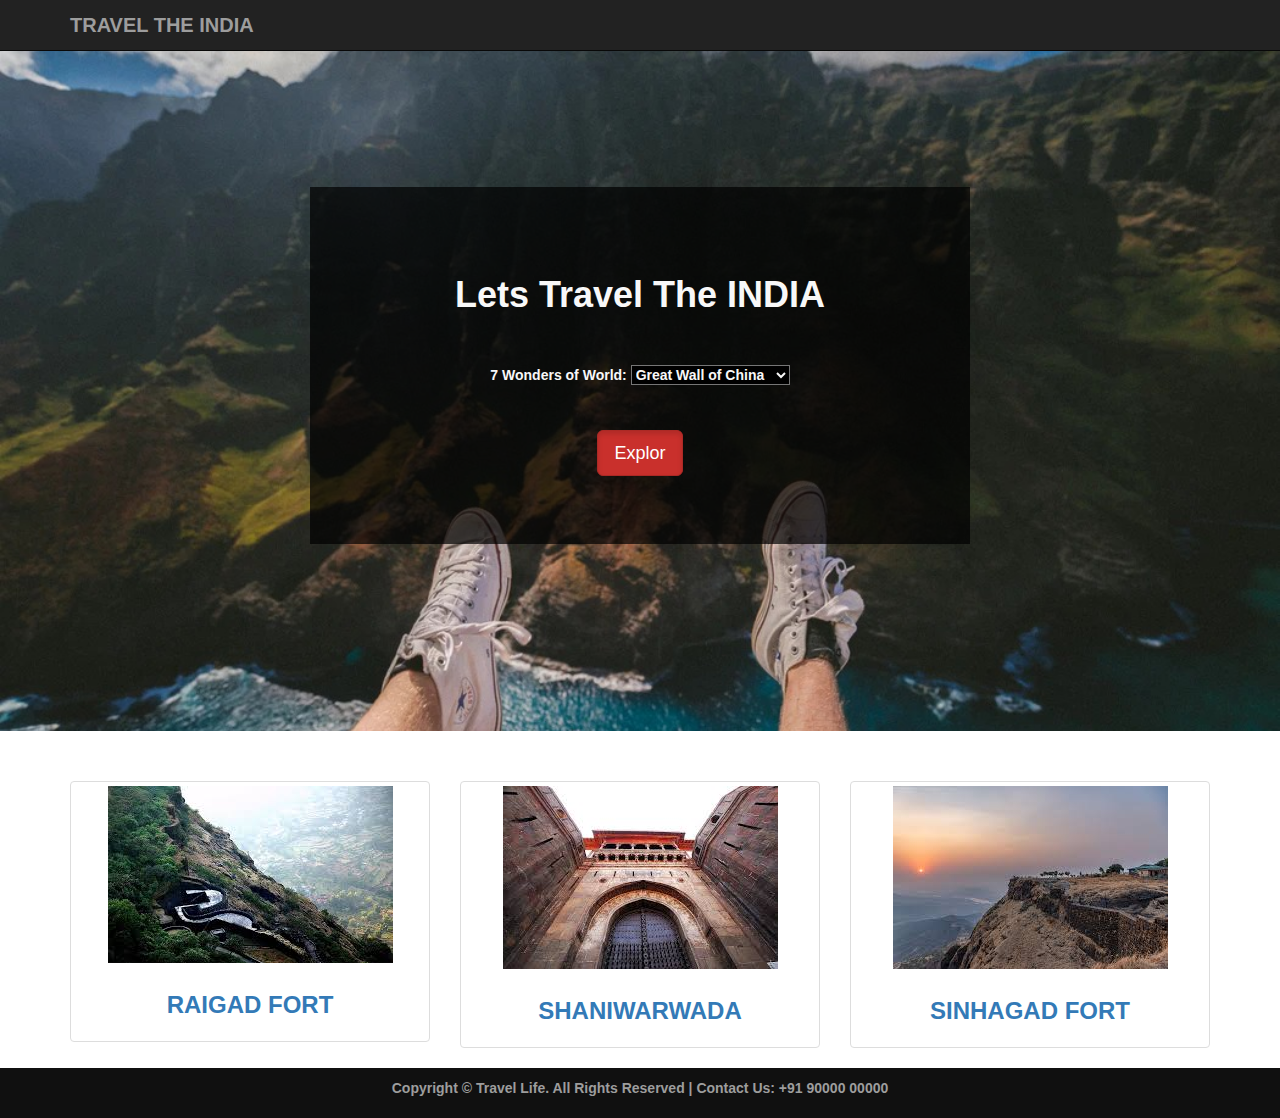
<file: index.html>
<!DOCTYPE html>
<html lang="en">
    <head>
        <meta name="viewport" content="width=device-width, initial-scale=1">
        <title>TRAVEL THE INDIA</title>
        <!-- Bootstrap Core CSS -->
        <link href="css/bootstrap.css" rel="stylesheet">
        <!-- Custom CSS -->
        <link href="css/style.css" rel="stylesheet">
        
    </head>

    <body style="padding-top: 50px;">
        <!-- Header -->
        <div class="navbar navbar-inverse navbar-fixed-top">
            <div class="container">
                <div class="navbar-header">
                  
                    <a class="navbar-brand" href="index.html">TRAVEL THE INDIA</a>
                </div>
                <div class="collapse navbar-collapse" id="myNavbar">
                    
                </div>
            </div>
        </div>
        <!--Header end-->

        <div id="content">
            <!--Main banner image-->
            <div id = "banner_image">
                <div class="container">	
                    <center>
                        <div id="banner_content">
                            <h1>Lets Travel The INDIA</h1>
                            
                            <br><br>
							
                         <label for="Places">7 Wonders of World:</label>

						<select name="place" id="place" style="background-color:black">
						  <option value="Great Wall of China" style="background-color:black">Great Wall of China</option>
						  <option value="Chichén Itzá" style="background-color:black">Chichén Itzá</option>
						  <option value="Petra" style="background-color:black">Petra</option>
						  <option value="Machu Picchu" style="background-color:black">Machu Picchu</option>
						   <option value="Christ the Redeemer" style="background-color:black">Christ the Redeemer</option>
						    <option value="Colosseum" style="background-color:black">Colosseum</option>
							 <option value="Taj Mahal" style="background-color:black">Taj Mahal</option>
						</select>
						<br>
						<br>
						<br>
						<a  href="taj.html" class="btn btn-danger btn-lg active">Explor</a>

					</center>
                </div>
            </div>
            <!--Main banner image end-->

            <!--Item categories listing-->
            <div class="container">
                <div class="row text-center" id="item_list">
                    <div class="col-sm-4">
                       
                            <div class="thumbnail">
                                <img src="raigad.jpg" alt="">
                                <div class="caption">
                                    
					<a href="raigad.html"><h3> RAIGAD FORT</h3></a>

                                                                   </div>
                            </div> 
                        
                    </div>

                    <div class="col-sm-4">
                       
                            <div class="thumbnail">
                                <img src="shaniwarwada.jpg" alt="">
                                <div class="caption">
                                   <a href="shaniwarwada.html"><h3>SHANIWARWADA</h3></a> 
                                          </div>
                            </div> 
                        
                    </div>

                    <div class="col-sm-4">
                        
                            <div class="thumbnail">
                                <img src="sinhagad.jpg" alt="">
                                <div class="caption">
                                    <a href="sinhagad.html"><h3>SINHAGAD FORT</h3></a>
                                   
                                </div>
                            </div>
                       
                    </div>
                </div>
            </div>
            <!--Item categories listing end-->
        </div>

        <!--Footer-->
        <footer>
            <div class="container">
                <center>
                    <p>Copyright &copy; Travel Life. All Rights Reserved  |  Contact Us: +91 90000 00000</p>	
                </center>
            </div>
        </footer>
        <!--Footer end-->

    </body> 
</html>
</file>
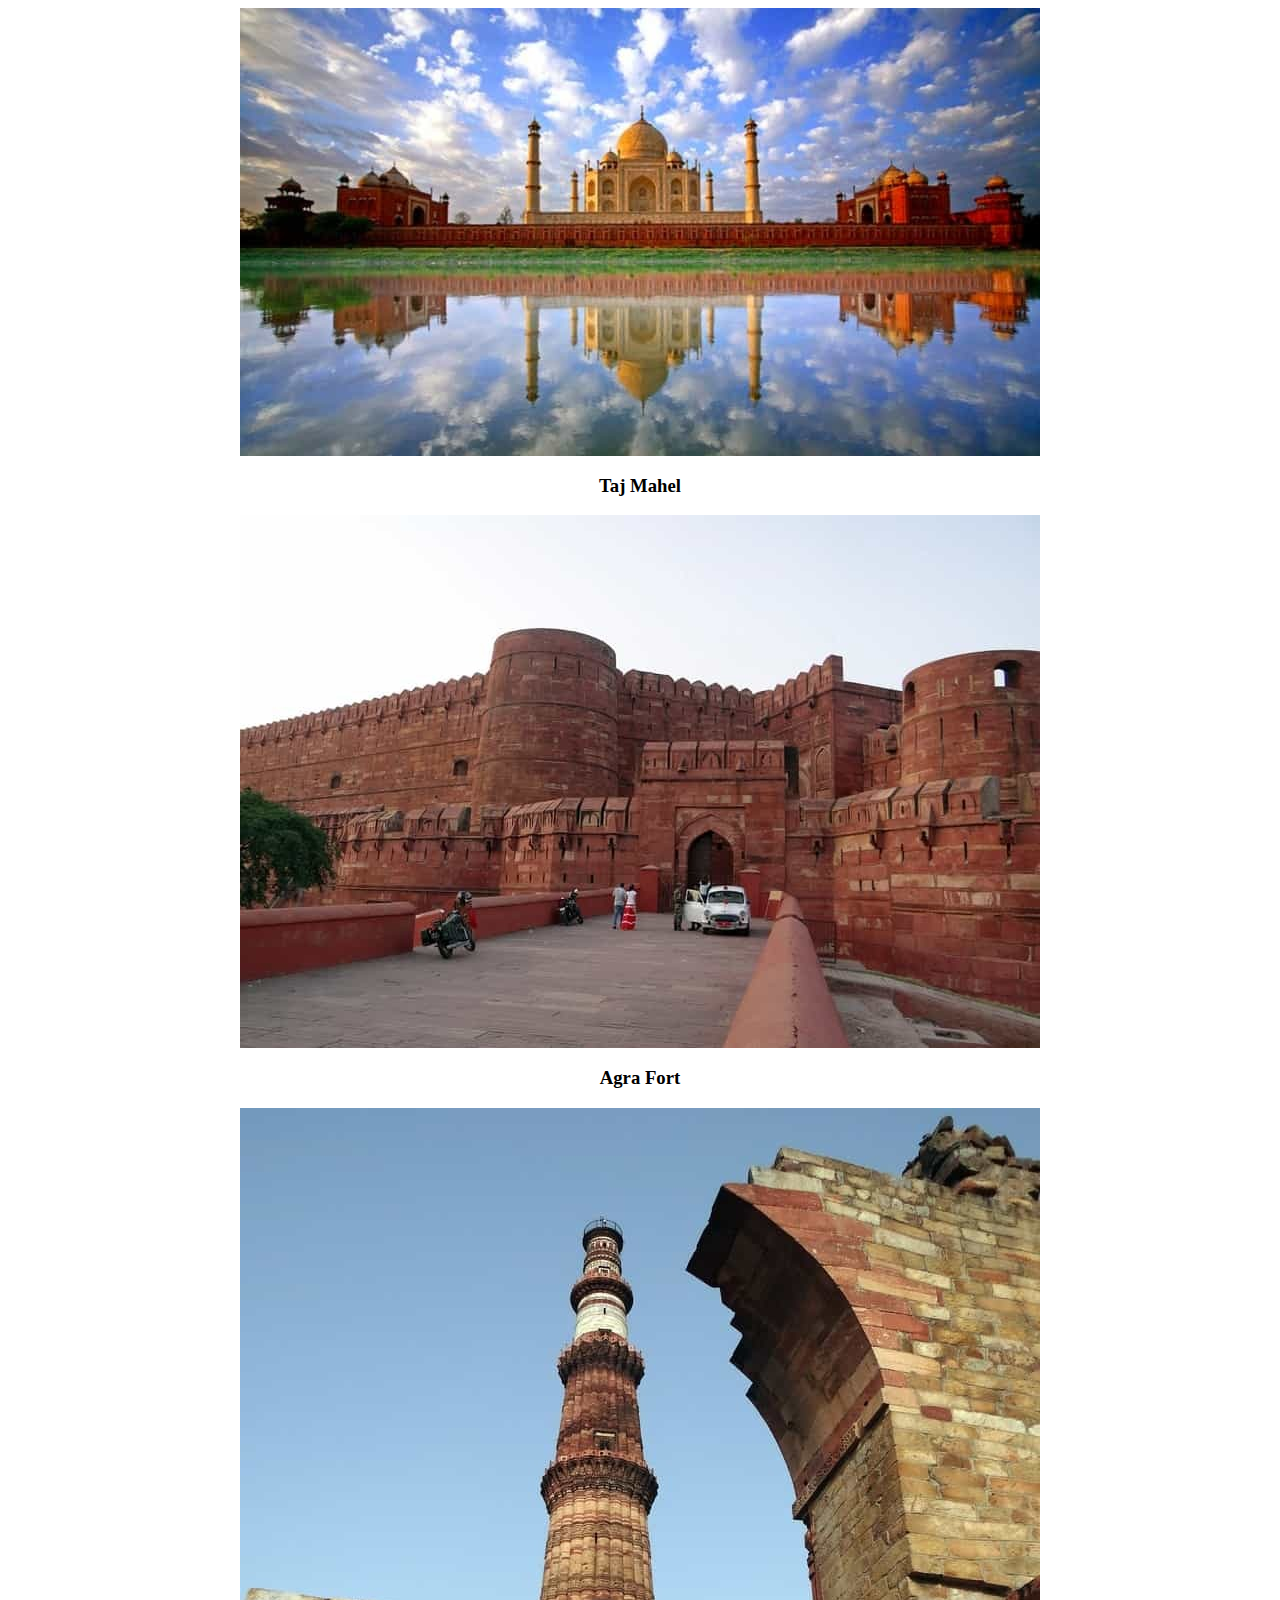
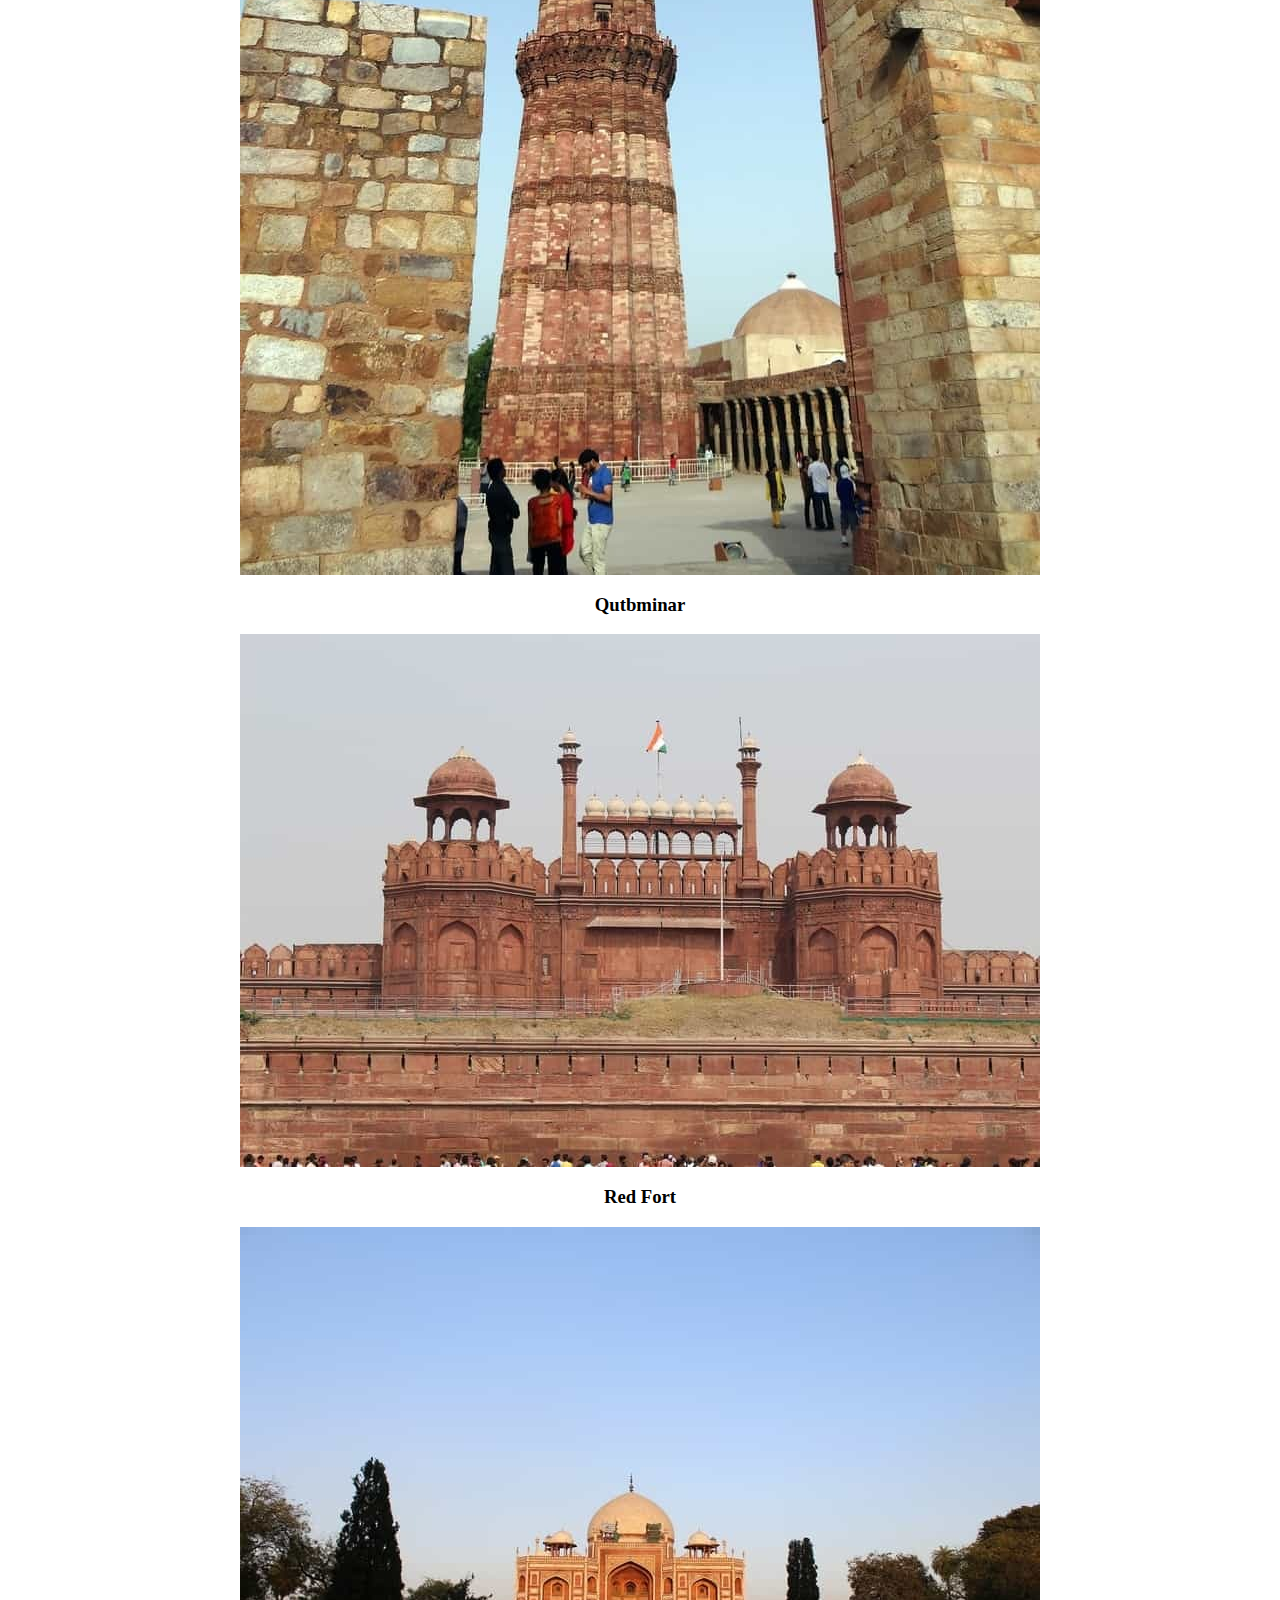
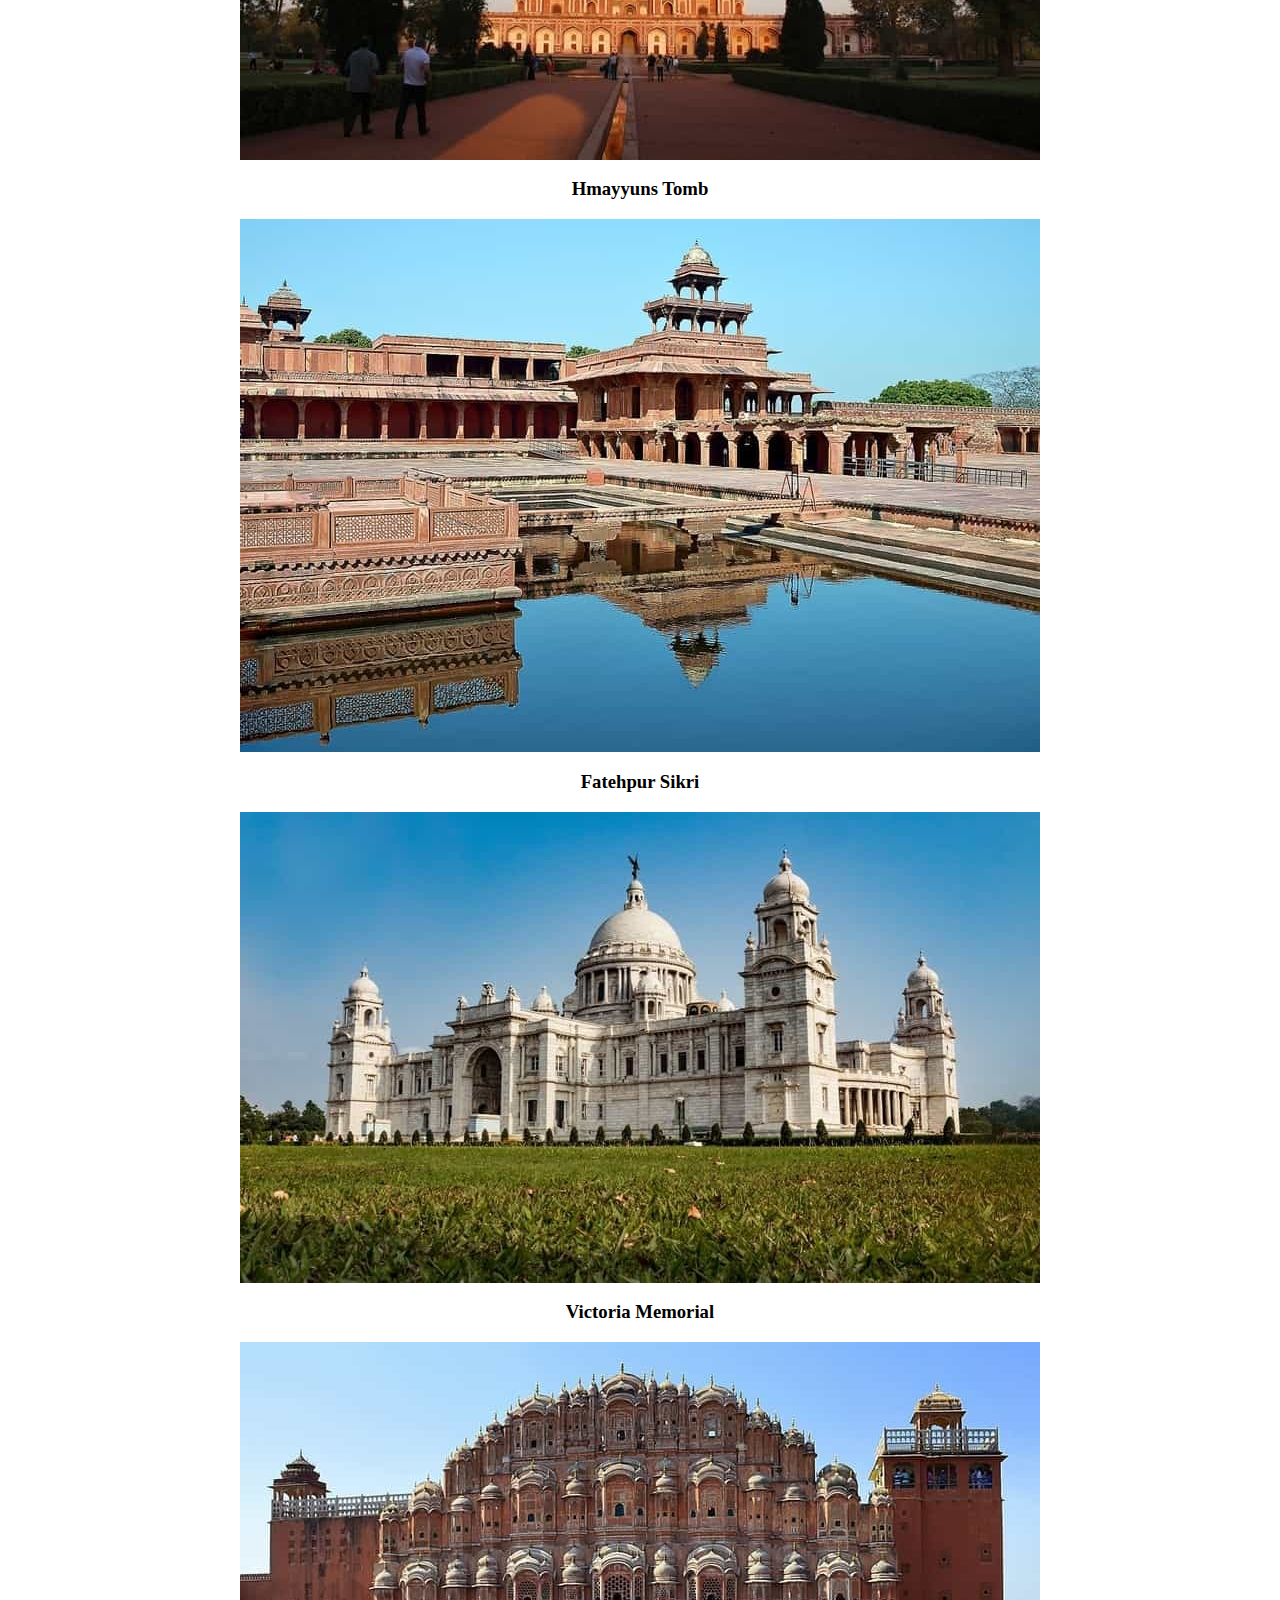
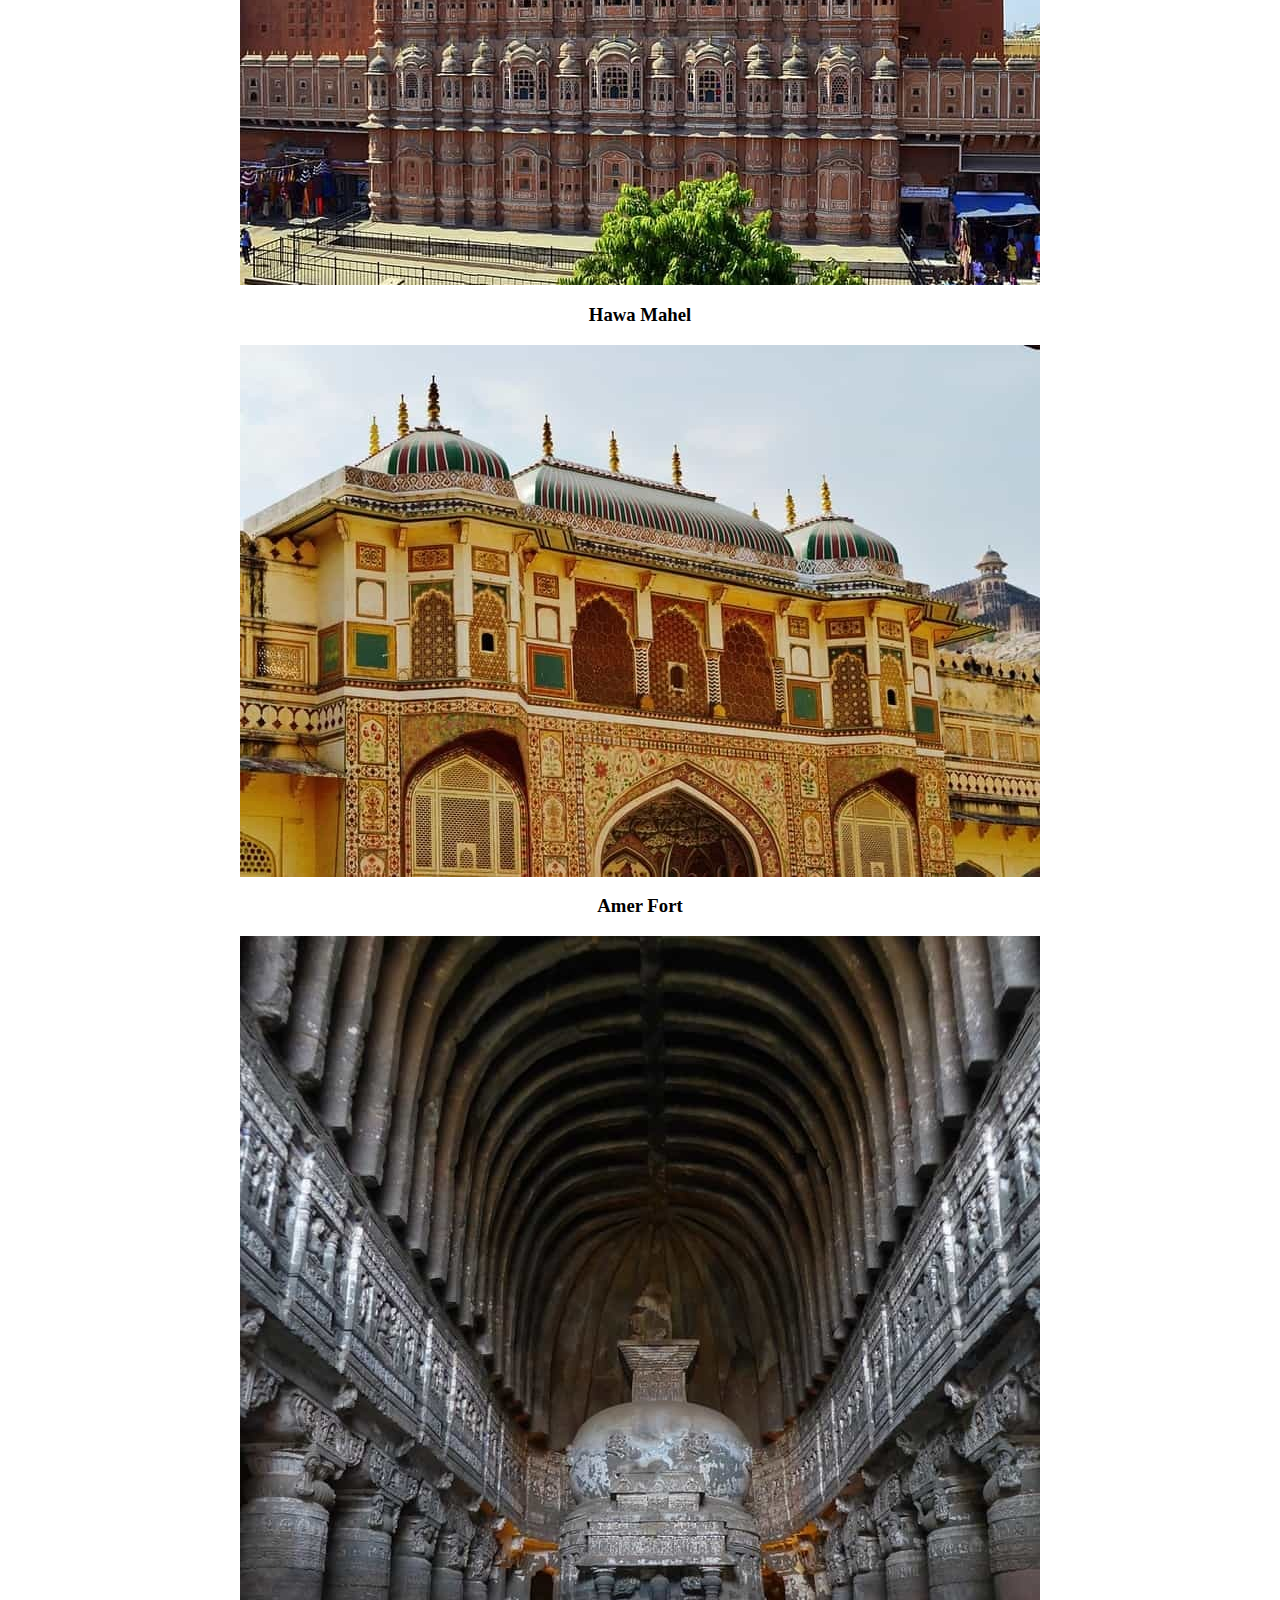
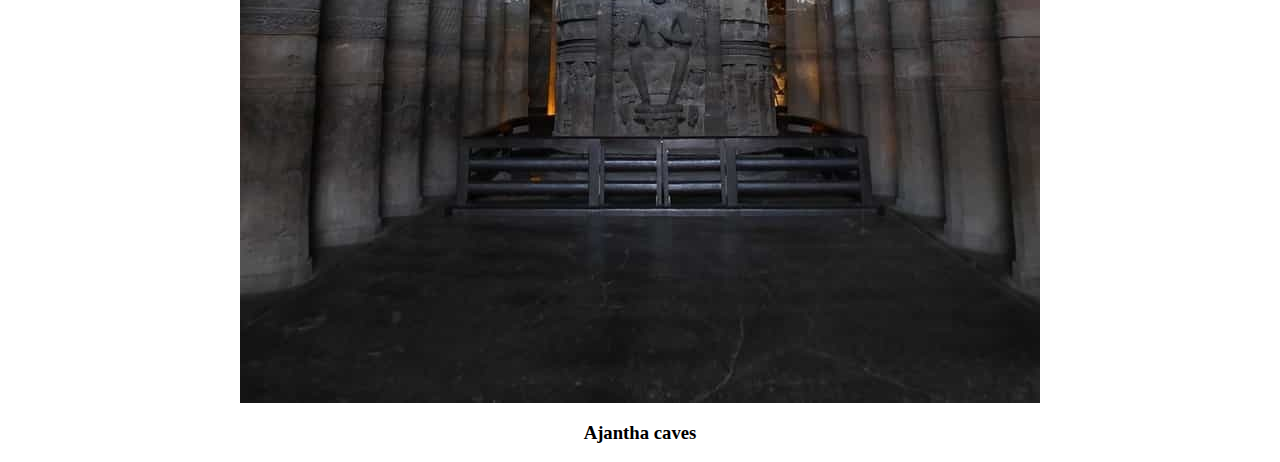
<file: explor.html>
<html>
<head>
<title>page2</title>
</head>
<body>
<center>
<img src="img1.jpg">
<h3>Taj Mahel</h3>
<img src="img2.jpg">
<h3>Agra Fort</h3>
<img src="im3.jpg">
<h3>Qutbminar</h3>
<img src="img4.jpg">
<h3>Red Fort</h3>
<img src="img5.jpg">
<h3>Hmayyuns Tomb</h3>
<img src="img6.jpg">
<h3>Fatehpur Sikri</h3>
<img src="img7.jpg">
<h3>Victoria Memorial</h3>
<img src="img8.jpg">
<h3>Hawa Mahel</h3>
<img src="img9.jpg">
<h3>Amer Fort</h3>
<img src="img10.jpg">
<h3>Ajantha caves</h3>
</center>
</body>
</html>
</file>
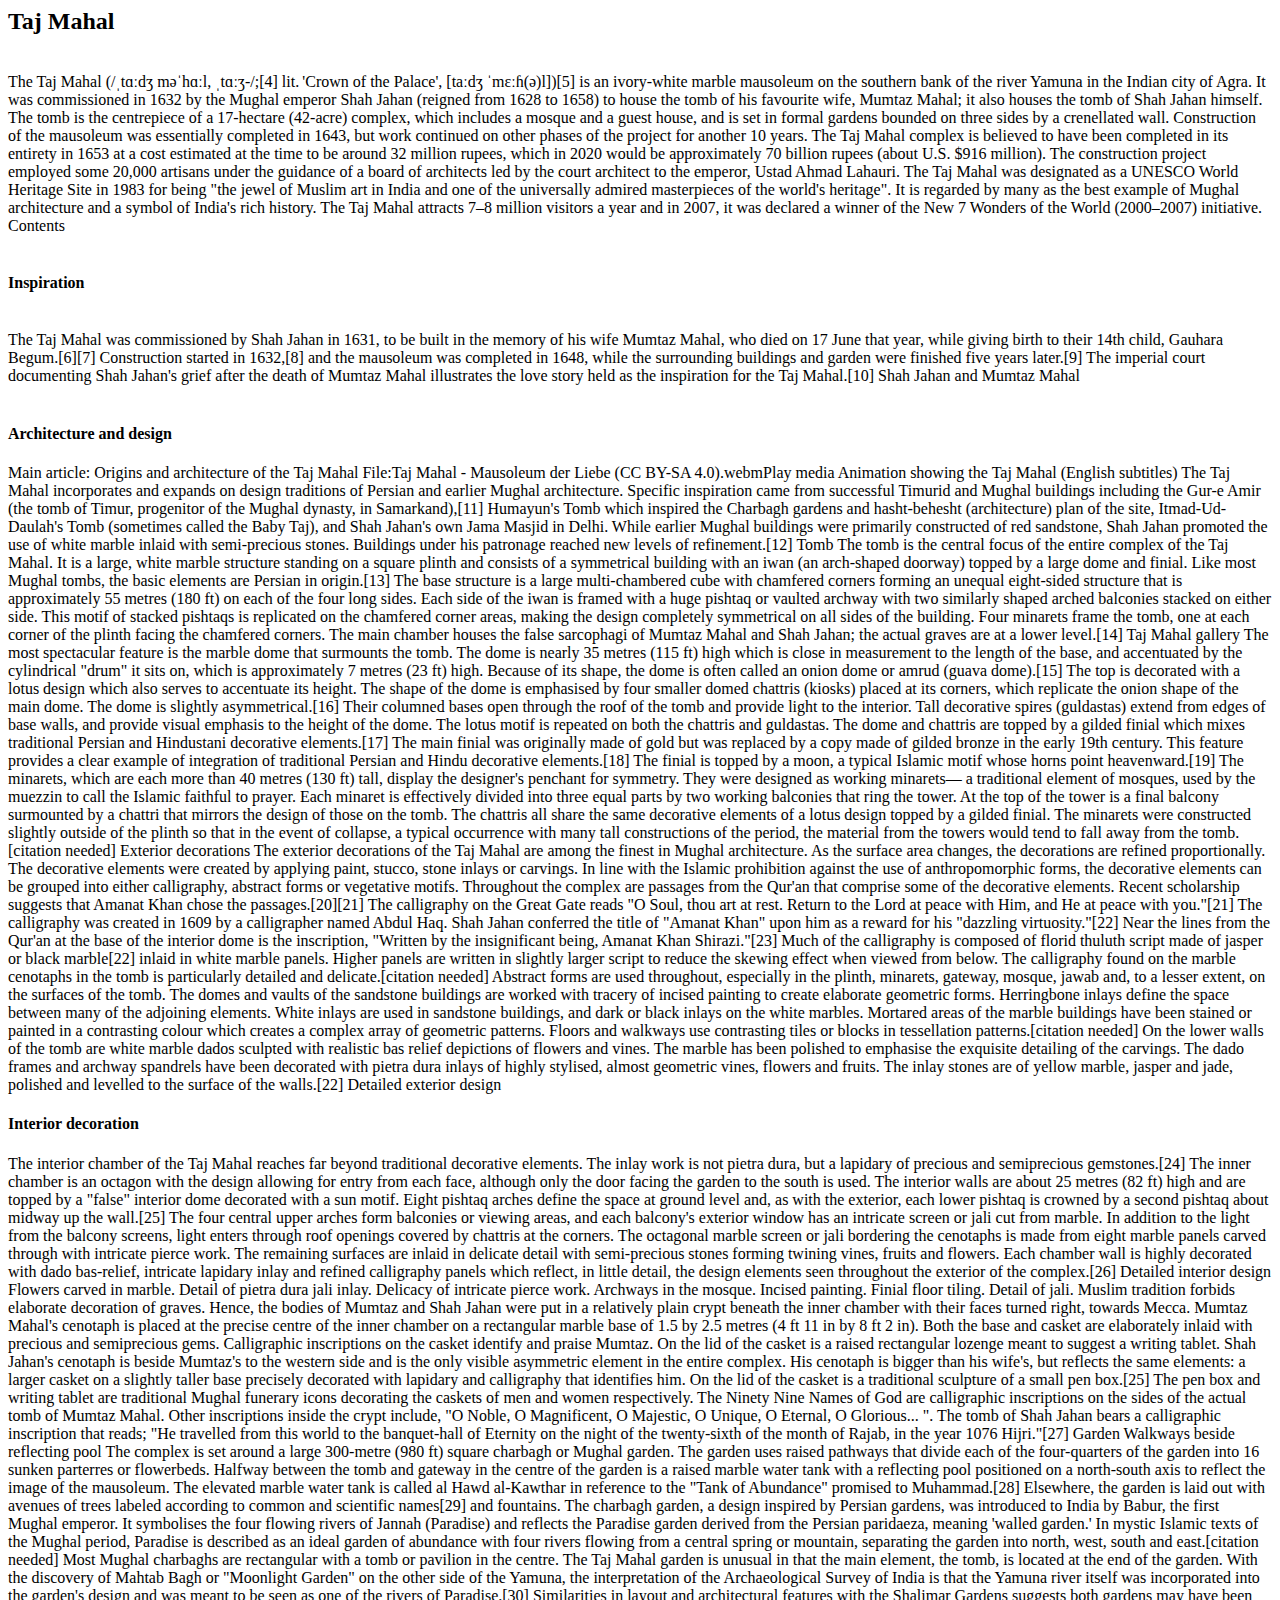
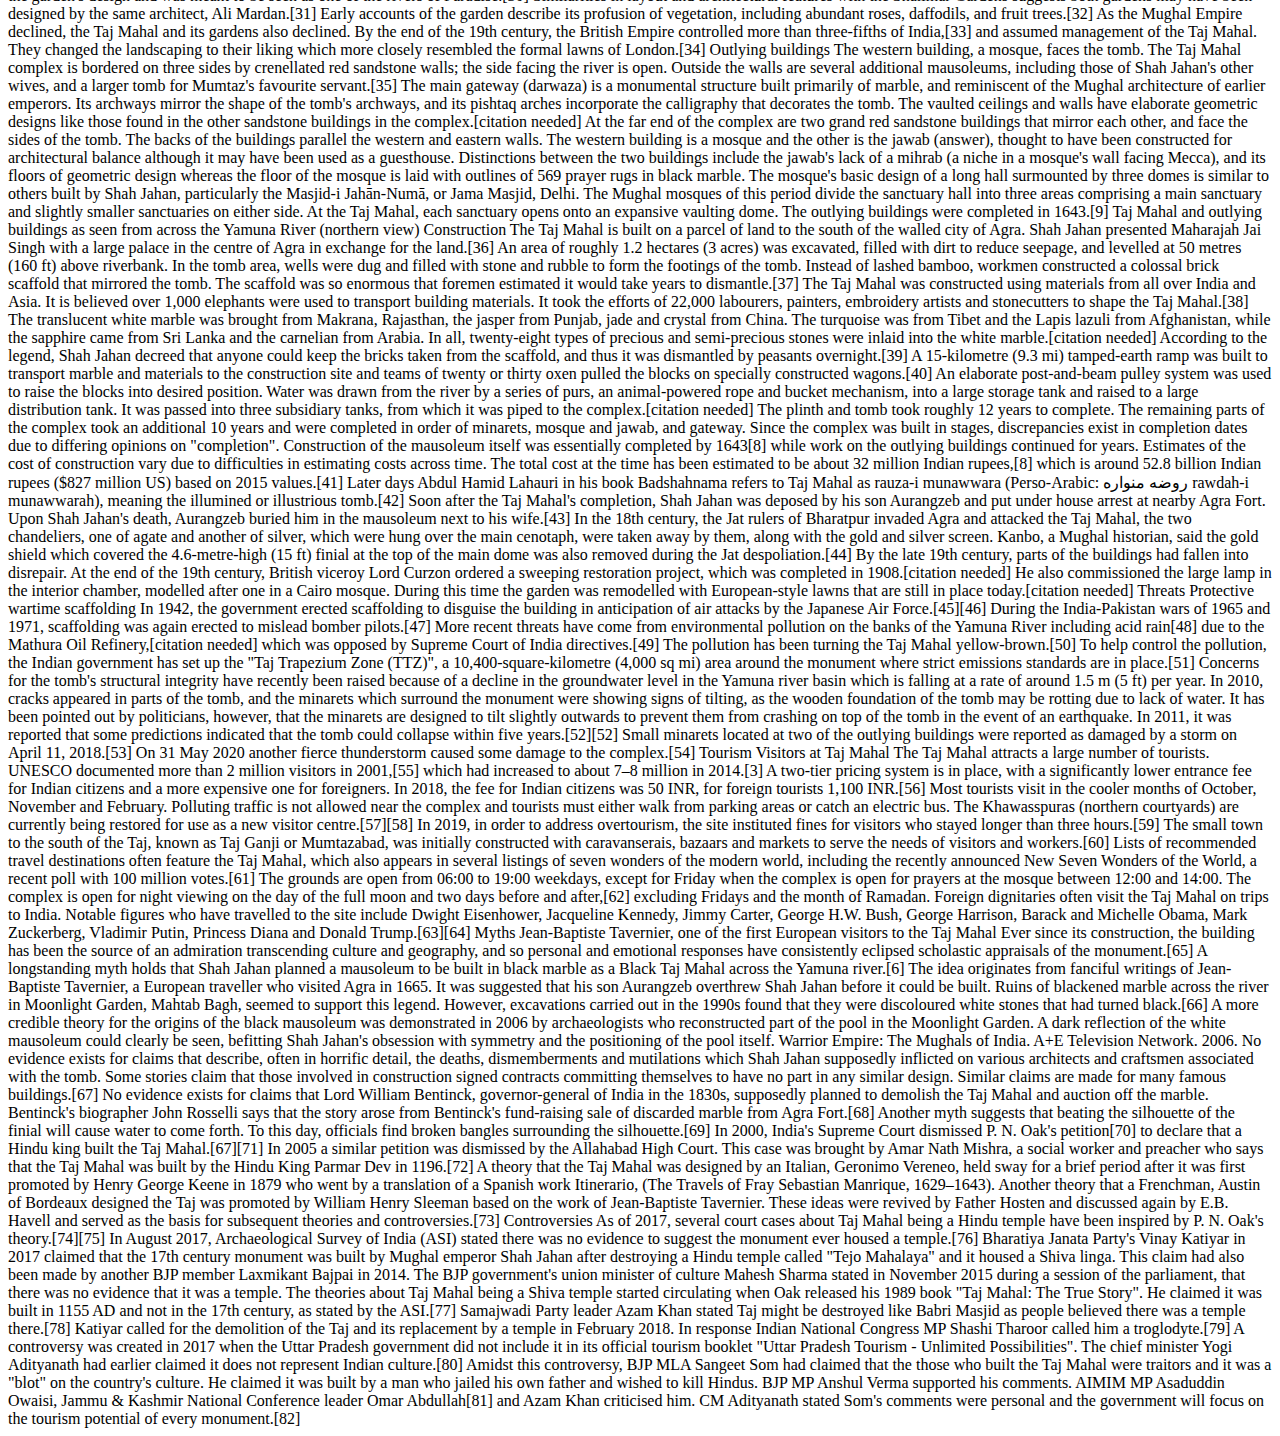
<file: img1.html>
<html>
<head>
<title>img1</title>
</head>
<body>
<bold><h2>Taj Mahal</h2></bold><br>
The Taj Mahal (/ˌtɑːdʒ məˈhɑːl, ˌtɑːʒ-/;[4] lit. 'Crown of the Palace', [taːdʒ ˈmɛːɦ(ə)l])[5] is an ivory-white marble mausoleum on the southern bank of the river Yamuna in the Indian city of Agra. It was commissioned in 1632 by the Mughal emperor Shah Jahan (reigned from 1628 to 1658) to house the tomb of his favourite wife, Mumtaz Mahal; it also houses the tomb of Shah Jahan himself. The tomb is the centrepiece of a 17-hectare (42-acre) complex, which includes a mosque and a guest house, and is set in formal gardens bounded on three sides by a crenellated wall.

Construction of the mausoleum was essentially completed in 1643, but work continued on other phases of the project for another 10 years. The Taj Mahal complex is believed to have been completed in its entirety in 1653 at a cost estimated at the time to be around 32 million rupees, which in 2020 would be approximately 70 billion rupees (about U.S. $916 million). The construction project employed some 20,000 artisans under the guidance of a board of architects led by the court architect to the emperor, Ustad Ahmad Lahauri.

The Taj Mahal was designated as a UNESCO World Heritage Site in 1983 for being "the jewel of Muslim art in India and one of the universally admired masterpieces of the world's heritage". It is regarded by many as the best example of Mughal architecture and a symbol of India's rich history. The Taj Mahal attracts 7–8 million visitors a year and in 2007, it was declared a winner of the New 7 Wonders of the World (2000–2007) initiative.
Contents<br>
<br>
<h4><bold>Inspiration</bold></h4><br>
The Taj Mahal was commissioned by Shah Jahan in 1631, to be built in the memory of his wife Mumtaz Mahal, who died on 17 June that year, while giving birth to their 14th child, Gauhara Begum.[6][7] Construction started in 1632,[8] and the mausoleum was completed in 1648, while the surrounding buildings and garden were finished five years later.[9] The imperial court documenting Shah Jahan's grief after the death of Mumtaz Mahal illustrates the love story held as the inspiration for the Taj Mahal.[10]
Shah Jahan and Mumtaz Mahal<br>
<br>
<h4><bold>Architecture and design</bold></h4>
Main article: Origins and architecture of the Taj Mahal
File:Taj Mahal - Mausoleum der Liebe (CC BY-SA 4.0).webmPlay media
Animation showing the Taj Mahal (English subtitles)

The Taj Mahal incorporates and expands on design traditions of Persian and earlier Mughal architecture. Specific inspiration came from successful Timurid and Mughal buildings including the Gur-e Amir (the tomb of Timur, progenitor of the Mughal dynasty, in Samarkand),[11] Humayun's Tomb which inspired the Charbagh gardens and hasht-behesht (architecture) plan of the site, Itmad-Ud-Daulah's Tomb (sometimes called the Baby Taj), and Shah Jahan's own Jama Masjid in Delhi. While earlier Mughal buildings were primarily constructed of red sandstone, Shah Jahan promoted the use of white marble inlaid with semi-precious stones. Buildings under his patronage reached new levels of refinement.[12]
Tomb

The tomb is the central focus of the entire complex of the Taj Mahal. It is a large, white marble structure standing on a square plinth and consists of a symmetrical building with an iwan (an arch-shaped doorway) topped by a large dome and finial. Like most Mughal tombs, the basic elements are Persian in origin.[13]

The base structure is a large multi-chambered cube with chamfered corners forming an unequal eight-sided structure that is approximately 55 metres (180 ft) on each of the four long sides. Each side of the iwan is framed with a huge pishtaq or vaulted archway with two similarly shaped arched balconies stacked on either side. This motif of stacked pishtaqs is replicated on the chamfered corner areas, making the design completely symmetrical on all sides of the building. Four minarets frame the tomb, one at each corner of the plinth facing the chamfered corners. The main chamber houses the false sarcophagi of Mumtaz Mahal and Shah Jahan; the actual graves are at a lower level.[14]
Taj Mahal gallery

    The most spectacular feature is the marble dome that surmounts the tomb. The dome is nearly 35 metres (115 ft) high which is close in measurement to the length of the base, and accentuated by the cylindrical "drum" it sits on, which is approximately 7 metres (23 ft) high. Because of its shape, the dome is often called an onion dome or amrud (guava dome).[15] The top is decorated with a lotus design which also serves to accentuate its height. The shape of the dome is emphasised by four smaller domed chattris (kiosks) placed at its corners, which replicate the onion shape of the main dome. The dome is slightly asymmetrical.[16] Their columned bases open through the roof of the tomb and provide light to the interior. Tall decorative spires (guldastas) extend from edges of base walls, and provide visual emphasis to the height of the dome. The lotus motif is repeated on both the chattris and guldastas. The dome and chattris are topped by a gilded finial which mixes traditional Persian and Hindustani decorative elements.[17]

The main finial was originally made of gold but was replaced by a copy made of gilded bronze in the early 19th century. This feature provides a clear example of integration of traditional Persian and Hindu decorative elements.[18] The finial is topped by a moon, a typical Islamic motif whose horns point heavenward.[19]

The minarets, which are each more than 40 metres (130 ft) tall, display the designer's penchant for symmetry. They were designed as working minarets— a traditional element of mosques, used by the muezzin to call the Islamic faithful to prayer. Each minaret is effectively divided into three equal parts by two working balconies that ring the tower. At the top of the tower is a final balcony surmounted by a chattri that mirrors the design of those on the tomb. The chattris all share the same decorative elements of a lotus design topped by a gilded finial. The minarets were constructed slightly outside of the plinth so that in the event of collapse, a typical occurrence with many tall constructions of the period, the material from the towers would tend to fall away from the tomb.[citation needed]
Exterior decorations

The exterior decorations of the Taj Mahal are among the finest in Mughal architecture. As the surface area changes, the decorations are refined proportionally. The decorative elements were created by applying paint, stucco, stone inlays or carvings. In line with the Islamic prohibition against the use of anthropomorphic forms, the decorative elements can be grouped into either calligraphy, abstract forms or vegetative motifs. Throughout the complex are passages from the Qur'an that comprise some of the decorative elements. Recent scholarship suggests that Amanat Khan chose the passages.[20][21]

The calligraphy on the Great Gate reads "O Soul, thou art at rest. Return to the Lord at peace with Him, and He at peace with you."[21] The calligraphy was created in 1609 by a calligrapher named Abdul Haq. Shah Jahan conferred the title of "Amanat Khan" upon him as a reward for his "dazzling virtuosity."[22] Near the lines from the Qur'an at the base of the interior dome is the inscription, "Written by the insignificant being, Amanat Khan Shirazi."[23] Much of the calligraphy is composed of florid thuluth script made of jasper or black marble[22] inlaid in white marble panels. Higher panels are written in slightly larger script to reduce the skewing effect when viewed from below. The calligraphy found on the marble cenotaphs in the tomb is particularly detailed and delicate.[citation needed]

Abstract forms are used throughout, especially in the plinth, minarets, gateway, mosque, jawab and, to a lesser extent, on the surfaces of the tomb. The domes and vaults of the sandstone buildings are worked with tracery of incised painting to create elaborate geometric forms. Herringbone inlays define the space between many of the adjoining elements. White inlays are used in sandstone buildings, and dark or black inlays on the white marbles. Mortared areas of the marble buildings have been stained or painted in a contrasting colour which creates a complex array of geometric patterns. Floors and walkways use contrasting tiles or blocks in tessellation patterns.[citation needed]

On the lower walls of the tomb are white marble dados sculpted with realistic bas relief depictions of flowers and vines. The marble has been polished to emphasise the exquisite detailing of the carvings. The dado frames and archway spandrels have been decorated with pietra dura inlays of highly stylised, almost geometric vines, flowers and fruits. The inlay stones are of yellow marble, jasper and jade, polished and levelled to the surface of the walls.[22]
Detailed exterior design<br>

<bold><h4>  Interior decoration</bold></h4>

The interior chamber of the Taj Mahal reaches far beyond traditional decorative elements. The inlay work is not pietra dura, but a lapidary of precious and semiprecious gemstones.[24] The inner chamber is an octagon with the design allowing for entry from each face, although only the door facing the garden to the south is used. The interior walls are about 25 metres (82 ft) high and are topped by a "false" interior dome decorated with a sun motif. Eight pishtaq arches define the space at ground level and, as with the exterior, each lower pishtaq is crowned by a second pishtaq about midway up the wall.[25] The four central upper arches form balconies or viewing areas, and each balcony's exterior window has an intricate screen or jali cut from marble. In addition to the light from the balcony screens, light enters through roof openings covered by chattris at the corners. The octagonal marble screen or jali bordering the cenotaphs is made from eight marble panels carved through with intricate pierce work. The remaining surfaces are inlaid in delicate detail with semi-precious stones forming twining vines, fruits and flowers. Each chamber wall is highly decorated with dado bas-relief, intricate lapidary inlay and refined calligraphy panels which reflect, in little detail, the design elements seen throughout the exterior of the complex.[26]
Detailed interior design

    Flowers carved in marble.

    Detail of pietra dura jali inlay.

    Delicacy of intricate pierce work.

    Archways in the mosque.

    Incised painting.

    Finial floor tiling.

    Detail of jali.

Muslim tradition forbids elaborate decoration of graves. Hence, the bodies of Mumtaz and Shah Jahan were put in a relatively plain crypt beneath the inner chamber with their faces turned right, towards Mecca. Mumtaz Mahal's cenotaph is placed at the precise centre of the inner chamber on a rectangular marble base of 1.5 by 2.5 metres (4 ft 11 in by 8 ft 2 in). Both the base and casket are elaborately inlaid with precious and semiprecious gems. Calligraphic inscriptions on the casket identify and praise Mumtaz. On the lid of the casket is a raised rectangular lozenge meant to suggest a writing tablet. Shah Jahan's cenotaph is beside Mumtaz's to the western side and is the only visible asymmetric element in the entire complex. His cenotaph is bigger than his wife's, but reflects the same elements: a larger casket on a slightly taller base precisely decorated with lapidary and calligraphy that identifies him. On the lid of the casket is a traditional sculpture of a small pen box.[25]

The pen box and writing tablet are traditional Mughal funerary icons decorating the caskets of men and women respectively. The Ninety Nine Names of God are calligraphic inscriptions on the sides of the actual tomb of Mumtaz Mahal. Other inscriptions inside the crypt include, "O Noble, O Magnificent, O Majestic, O Unique, O Eternal, O Glorious... ". The tomb of Shah Jahan bears a calligraphic inscription that reads; "He travelled from this world to the banquet-hall of Eternity on the night of the twenty-sixth of the month of Rajab, in the year 1076 Hijri."[27]
Garden
Walkways beside reflecting pool

The complex is set around a large 300-metre (980 ft) square charbagh or Mughal garden. The garden uses raised pathways that divide each of the four-quarters of the garden into 16 sunken parterres or flowerbeds. Halfway between the tomb and gateway in the centre of the garden is a raised marble water tank with a reflecting pool positioned on a north-south axis to reflect the image of the mausoleum. The elevated marble water tank is called al Hawd al-Kawthar in reference to the "Tank of Abundance" promised to Muhammad.[28]

Elsewhere, the garden is laid out with avenues of trees labeled according to common and scientific names[29] and fountains. The charbagh garden, a design inspired by Persian gardens, was introduced to India by Babur, the first Mughal emperor. It symbolises the four flowing rivers of Jannah (Paradise) and reflects the Paradise garden derived from the Persian paridaeza, meaning 'walled garden.' In mystic Islamic texts of the Mughal period, Paradise is described as an ideal garden of abundance with four rivers flowing from a central spring or mountain, separating the garden into north, west, south and east.[citation needed]

Most Mughal charbaghs are rectangular with a tomb or pavilion in the centre. The Taj Mahal garden is unusual in that the main element, the tomb, is located at the end of the garden. With the discovery of Mahtab Bagh or "Moonlight Garden" on the other side of the Yamuna, the interpretation of the Archaeological Survey of India is that the Yamuna river itself was incorporated into the garden's design and was meant to be seen as one of the rivers of Paradise.[30] Similarities in layout and architectural features with the Shalimar Gardens suggests both gardens may have been designed by the same architect, Ali Mardan.[31] Early accounts of the garden describe its profusion of vegetation, including abundant roses, daffodils, and fruit trees.[32] As the Mughal Empire declined, the Taj Mahal and its gardens also declined. By the end of the 19th century, the British Empire controlled more than three-fifths of India,[33] and assumed management of the Taj Mahal. They changed the landscaping to their liking which more closely resembled the formal lawns of London.[34]
Outlying buildings
The western building, a mosque, faces the tomb.

The Taj Mahal complex is bordered on three sides by crenellated red sandstone walls; the side facing the river is open. Outside the walls are several additional mausoleums, including those of Shah Jahan's other wives, and a larger tomb for Mumtaz's favourite servant.[35]

The main gateway (darwaza) is a monumental structure built primarily of marble, and reminiscent of the Mughal architecture of earlier emperors. Its archways mirror the shape of the tomb's archways, and its pishtaq arches incorporate the calligraphy that decorates the tomb. The vaulted ceilings and walls have elaborate geometric designs like those found in the other sandstone buildings in the complex.[citation needed]

At the far end of the complex are two grand red sandstone buildings that mirror each other, and face the sides of the tomb. The backs of the buildings parallel the western and eastern walls. The western building is a mosque and the other is the jawab (answer), thought to have been constructed for architectural balance although it may have been used as a guesthouse. Distinctions between the two buildings include the jawab's lack of a mihrab (a niche in a mosque's wall facing Mecca), and its floors of geometric design whereas the floor of the mosque is laid with outlines of 569 prayer rugs in black marble. The mosque's basic design of a long hall surmounted by three domes is similar to others built by Shah Jahan, particularly the Masjid-i Jahān-Numā, or Jama Masjid, Delhi. The Mughal mosques of this period divide the sanctuary hall into three areas comprising a main sanctuary and slightly smaller sanctuaries on either side. At the Taj Mahal, each sanctuary opens onto an expansive vaulting dome. The outlying buildings were completed in 1643.[9]
Taj Mahal and outlying buildings as seen from across the Yamuna River (northern view)
Construction

The Taj Mahal is built on a parcel of land to the south of the walled city of Agra. Shah Jahan presented Maharajah Jai Singh with a large palace in the centre of Agra in exchange for the land.[36] An area of roughly 1.2 hectares (3 acres) was excavated, filled with dirt to reduce seepage, and levelled at 50 metres (160 ft) above riverbank. In the tomb area, wells were dug and filled with stone and rubble to form the footings of the tomb. Instead of lashed bamboo, workmen constructed a colossal brick scaffold that mirrored the tomb. The scaffold was so enormous that foremen estimated it would take years to dismantle.[37]

The Taj Mahal was constructed using materials from all over India and Asia. It is believed over 1,000 elephants were used to transport building materials. It took the efforts of 22,000 labourers, painters, embroidery artists and stonecutters to shape the Taj Mahal.[38] The translucent white marble was brought from Makrana, Rajasthan, the jasper from Punjab, jade and crystal from China. The turquoise was from Tibet and the Lapis lazuli from Afghanistan, while the sapphire came from Sri Lanka and the carnelian from Arabia. In all, twenty-eight types of precious and semi-precious stones were inlaid into the white marble.[citation needed]

According to the legend, Shah Jahan decreed that anyone could keep the bricks taken from the scaffold, and thus it was dismantled by peasants overnight.[39] A 15-kilometre (9.3 mi) tamped-earth ramp was built to transport marble and materials to the construction site and teams of twenty or thirty oxen pulled the blocks on specially constructed wagons.[40] An elaborate post-and-beam pulley system was used to raise the blocks into desired position. Water was drawn from the river by a series of purs, an animal-powered rope and bucket mechanism, into a large storage tank and raised to a large distribution tank. It was passed into three subsidiary tanks, from which it was piped to the complex.[citation needed]

The plinth and tomb took roughly 12 years to complete. The remaining parts of the complex took an additional 10 years and were completed in order of minarets, mosque and jawab, and gateway. Since the complex was built in stages, discrepancies exist in completion dates due to differing opinions on "completion". Construction of the mausoleum itself was essentially completed by 1643[8] while work on the outlying buildings continued for years. Estimates of the cost of construction vary due to difficulties in estimating costs across time. The total cost at the time has been estimated to be about 32 million Indian rupees,[8] which is around 52.8 billion Indian rupees ($827 million US) based on 2015 values.[41]
Later days

Abdul Hamid Lahauri in his book Badshahnama refers to Taj Mahal as rauza-i munawwara (Perso-Arabic: روضه منواره rawdah-i munawwarah), meaning the illumined or illustrious tomb.[42] Soon after the Taj Mahal's completion, Shah Jahan was deposed by his son Aurangzeb and put under house arrest at nearby Agra Fort. Upon Shah Jahan's death, Aurangzeb buried him in the mausoleum next to his wife.[43] In the 18th century, the Jat rulers of Bharatpur invaded Agra and attacked the Taj Mahal, the two chandeliers, one of agate and another of silver, which were hung over the main cenotaph, were taken away by them, along with the gold and silver screen. Kanbo, a Mughal historian, said the gold shield which covered the 4.6-metre-high (15 ft) finial at the top of the main dome was also removed during the Jat despoliation.[44]

By the late 19th century, parts of the buildings had fallen into disrepair. At the end of the 19th century, British viceroy Lord Curzon ordered a sweeping restoration project, which was completed in 1908.[citation needed] He also commissioned the large lamp in the interior chamber, modelled after one in a Cairo mosque. During this time the garden was remodelled with European-style lawns that are still in place today.[citation needed]
Threats
Protective wartime scaffolding

In 1942, the government erected scaffolding to disguise the building in anticipation of air attacks by the Japanese Air Force.[45][46] During the India-Pakistan wars of 1965 and 1971, scaffolding was again erected to mislead bomber pilots.[47]

More recent threats have come from environmental pollution on the banks of the Yamuna River including acid rain[48] due to the Mathura Oil Refinery,[citation needed] which was opposed by Supreme Court of India directives.[49] The pollution has been turning the Taj Mahal yellow-brown.[50] To help control the pollution, the Indian government has set up the "Taj Trapezium Zone (TTZ)", a 10,400-square-kilometre (4,000 sq mi) area around the monument where strict emissions standards are in place.[51]

Concerns for the tomb's structural integrity have recently been raised because of a decline in the groundwater level in the Yamuna river basin which is falling at a rate of around 1.5 m (5 ft) per year. In 2010, cracks appeared in parts of the tomb, and the minarets which surround the monument were showing signs of tilting, as the wooden foundation of the tomb may be rotting due to lack of water. It has been pointed out by politicians, however, that the minarets are designed to tilt slightly outwards to prevent them from crashing on top of the tomb in the event of an earthquake. In 2011, it was reported that some predictions indicated that the tomb could collapse within five years.[52][52]

Small minarets located at two of the outlying buildings were reported as damaged by a storm on April 11, 2018.[53] On 31 May 2020 another fierce thunderstorm caused some damage to the complex.[54]
Tourism
Visitors at Taj Mahal

The Taj Mahal attracts a large number of tourists. UNESCO documented more than 2 million visitors in 2001,[55] which had increased to about 7–8 million in 2014.[3] A two-tier pricing system is in place, with a significantly lower entrance fee for Indian citizens and a more expensive one for foreigners. In 2018, the fee for Indian citizens was 50 INR, for foreign tourists 1,100 INR.[56] Most tourists visit in the cooler months of October, November and February. Polluting traffic is not allowed near the complex and tourists must either walk from parking areas or catch an electric bus. The Khawasspuras (northern courtyards) are currently being restored for use as a new visitor centre.[57][58] In 2019, in order to address overtourism, the site instituted fines for visitors who stayed longer than three hours.[59]

The small town to the south of the Taj, known as Taj Ganji or Mumtazabad, was initially constructed with caravanserais, bazaars and markets to serve the needs of visitors and workers.[60] Lists of recommended travel destinations often feature the Taj Mahal, which also appears in several listings of seven wonders of the modern world, including the recently announced New Seven Wonders of the World, a recent poll with 100 million votes.[61]

The grounds are open from 06:00 to 19:00 weekdays, except for Friday when the complex is open for prayers at the mosque between 12:00 and 14:00. The complex is open for night viewing on the day of the full moon and two days before and after,[62] excluding Fridays and the month of Ramadan.

Foreign dignitaries often visit the Taj Mahal on trips to India. Notable figures who have travelled to the site include Dwight Eisenhower, Jacqueline Kennedy, Jimmy Carter, George H.W. Bush, George Harrison, Barack and Michelle Obama, Mark Zuckerberg, Vladimir Putin, Princess Diana and Donald Trump.[63][64]
Myths
Jean-Baptiste Tavernier, one of the first European visitors to the Taj Mahal

Ever since its construction, the building has been the source of an admiration transcending culture and geography, and so personal and emotional responses have consistently eclipsed scholastic appraisals of the monument.[65] A longstanding myth holds that Shah Jahan planned a mausoleum to be built in black marble as a Black Taj Mahal across the Yamuna river.[6] The idea originates from fanciful writings of Jean-Baptiste Tavernier, a European traveller who visited Agra in 1665. It was suggested that his son Aurangzeb overthrew Shah Jahan before it could be built. Ruins of blackened marble across the river in Moonlight Garden, Mahtab Bagh, seemed to support this legend. However, excavations carried out in the 1990s found that they were discoloured white stones that had turned black.[66] A more credible theory for the origins of the black mausoleum was demonstrated in 2006 by archaeologists who reconstructed part of the pool in the Moonlight Garden. A dark reflection of the white mausoleum could clearly be seen, befitting Shah Jahan's obsession with symmetry and the positioning of the pool itself. Warrior Empire: The Mughals of India. A+E Television Network. 2006.

No evidence exists for claims that describe, often in horrific detail, the deaths, dismemberments and mutilations which Shah Jahan supposedly inflicted on various architects and craftsmen associated with the tomb. Some stories claim that those involved in construction signed contracts committing themselves to have no part in any similar design. Similar claims are made for many famous buildings.[67] No evidence exists for claims that Lord William Bentinck, governor-general of India in the 1830s, supposedly planned to demolish the Taj Mahal and auction off the marble. Bentinck's biographer John Rosselli says that the story arose from Bentinck's fund-raising sale of discarded marble from Agra Fort.[68]

Another myth suggests that beating the silhouette of the finial will cause water to come forth. To this day, officials find broken bangles surrounding the silhouette.[69]

In 2000, India's Supreme Court dismissed P. N. Oak's petition[70] to declare that a Hindu king built the Taj Mahal.[67][71] In 2005 a similar petition was dismissed by the Allahabad High Court. This case was brought by Amar Nath Mishra, a social worker and preacher who says that the Taj Mahal was built by the Hindu King Parmar Dev in 1196.[72]

A theory that the Taj Mahal was designed by an Italian, Geronimo Vereneo, held sway for a brief period after it was first promoted by Henry George Keene in 1879 who went by a translation of a Spanish work Itinerario, (The Travels of Fray Sebastian Manrique, 1629–1643). Another theory that a Frenchman, Austin of Bordeaux designed the Taj was promoted by William Henry Sleeman based on the work of Jean-Baptiste Tavernier. These ideas were revived by Father Hosten and discussed again by E.B. Havell and served as the basis for subsequent theories and controversies.[73]
Controversies

As of 2017, several court cases about Taj Mahal being a Hindu temple have been inspired by P. N. Oak's theory.[74][75] In August 2017, Archaeological Survey of India (ASI) stated there was no evidence to suggest the monument ever housed a temple.[76] Bharatiya Janata Party's Vinay Katiyar in 2017 claimed that the 17th century monument was built by Mughal emperor Shah Jahan after destroying a Hindu temple called "Tejo Mahalaya" and it housed a Shiva linga. This claim had also been made by another BJP member Laxmikant Bajpai in 2014. The BJP government's union minister of culture Mahesh Sharma stated in November 2015 during a session of the parliament, that there was no evidence that it was a temple. The theories about Taj Mahal being a Shiva temple started circulating when Oak released his 1989 book "Taj Mahal: The True Story". He claimed it was built in 1155 AD and not in the 17th century, as stated by the ASI.[77] Samajwadi Party leader Azam Khan stated Taj might be destroyed like Babri Masjid as people believed there was a temple there.[78] Katiyar called for the demolition of the Taj and its replacement by a temple in February 2018. In response Indian National Congress MP Shashi Tharoor called him a troglodyte.[79]

A controversy was created in 2017 when the Uttar Pradesh government did not include it in its official tourism booklet "Uttar Pradesh Tourism - Unlimited Possibilities". The chief minister Yogi Adityanath had earlier claimed it does not represent Indian culture.[80] Amidst this controversy, BJP MLA Sangeet Som had claimed that the those who built the Taj Mahal were traitors and it was a "blot" on the country's culture. He claimed it was built by a man who jailed his own father and wished to kill Hindus. BJP MP Anshul Verma supported his comments. AIMIM MP Asaduddin Owaisi, Jammu & Kashmir National Conference leader Omar Abdullah[81] and Azam Khan criticised him. CM Adityanath stated Som's comments were personal and the government will focus on the tourism potential of every monument.[82] 
</body>
</html>
</file>
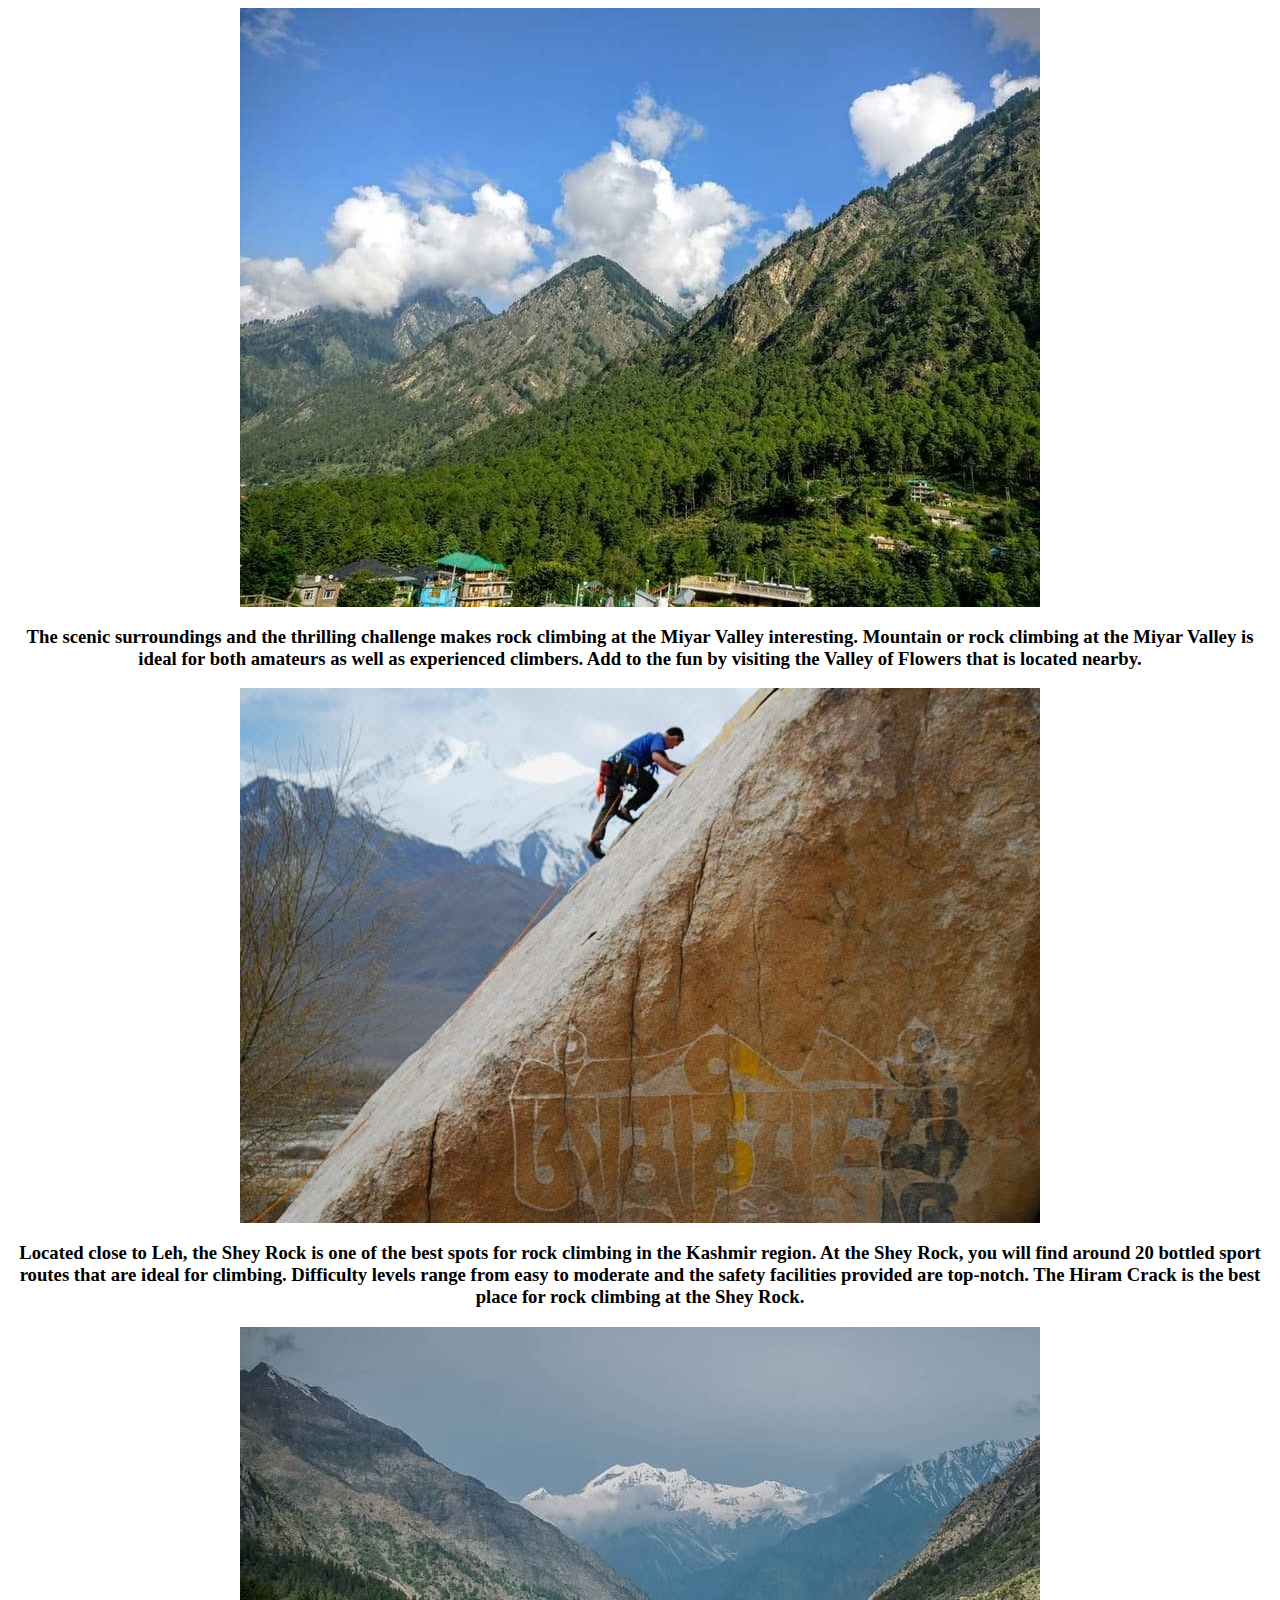
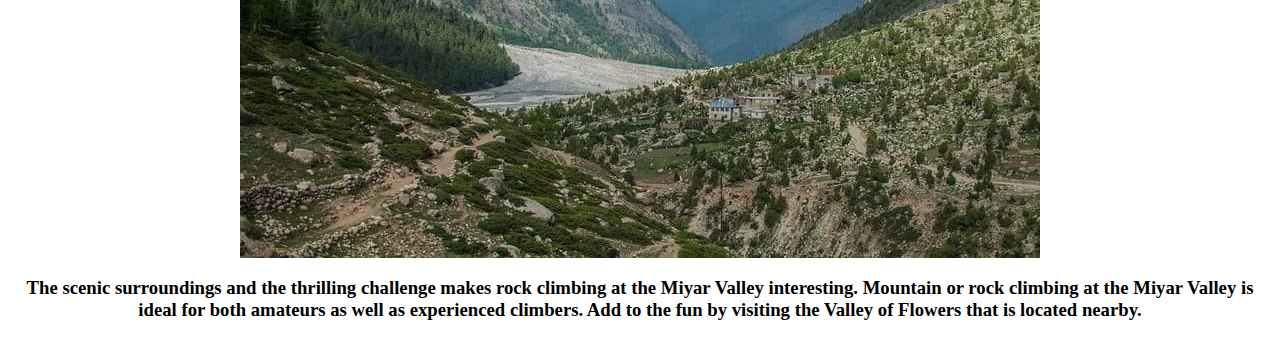
<file: page3.html>
<html>
<head>
<title>page3</title>
</head>
<body>
<center>

<img src="pp1.jpg">
<h3>The scenic surroundings and the thrilling challenge makes rock climbing at the Miyar Valley interesting. Mountain or rock climbing at the Miyar Valley is ideal for both amateurs as well as experienced climbers. Add to the fun by visiting the Valley of Flowers that is located nearby.</h3>
<img src="pp2.jpg">


<h3>Located close to Leh, the Shey Rock is one of the best spots for rock climbing in the Kashmir region. At the Shey Rock, you will find around 20 bottled sport routes that are ideal for climbing.
Difficulty levels range from easy to moderate and the safety facilities provided are top-notch. The Hiram Crack is the best place for rock climbing at the Shey Rock.</h3>
<img src="pp3.jpg">
<h3>The scenic surroundings and the thrilling challenge makes rock climbing at the Miyar Valley interesting. Mountain or rock climbing at the Miyar Valley is ideal for both amateurs as well as experienced climbers. Add to the fun by visiting the Valley of Flowers that is located nearby.</h3>
</center>
</body>
</html>
</file>
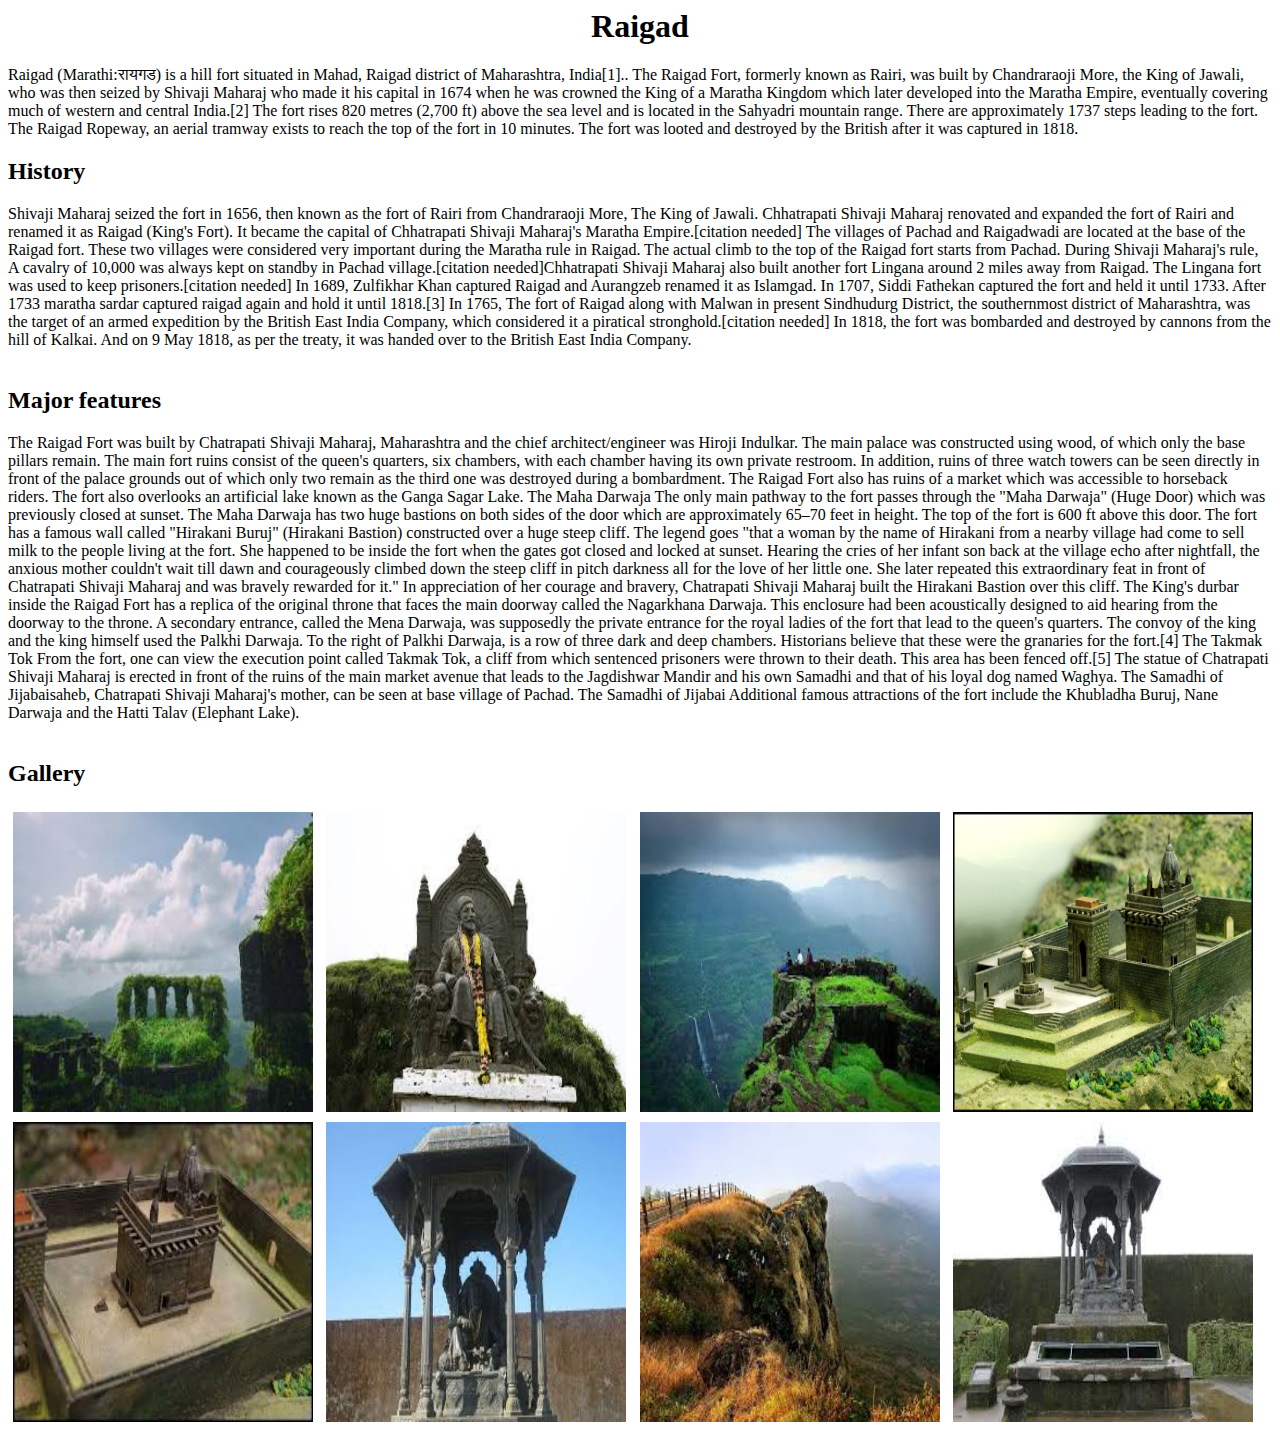
<file: raigad.html>
<html>
<head>
<title>Raighad</title>
<style>

.column {
  float: left;
  width:24%;
  padding: 5px;
}
.row::after {
  content: "";
  clear: both;
  display: table;
}
.img-with-text {
    text-align: justify;
    width:400;
}

</style>
</head>
<body>
<center><h1>Raigad</h1></center>
Raigad (Marathi:रायगड) is a hill fort situated in Mahad, Raigad district of Maharashtra, India[1].. The Raigad Fort, formerly known as Rairi, was built by Chandraraoji More, the King of Jawali, who was then seized by Shivaji Maharaj who made it his capital in 1674 when he was crowned the King of a Maratha Kingdom which later developed into the Maratha Empire, eventually covering much of western and central India.[2]
The fort rises 820 metres (2,700 ft) above the sea level and is located in the Sahyadri mountain range. There are approximately 1737 steps leading to the fort. The Raigad Ropeway, an aerial tramway exists to reach the top of the fort in 10 minutes. The fort was looted and destroyed by the British after it was captured in 1818.



<h2>History</h2>
Shivaji Maharaj seized the fort in 1656, then known as the fort of Rairi from Chandraraoji More, The King of Jawali. Chhatrapati Shivaji Maharaj renovated and expanded the fort of Rairi and renamed it as Raigad (King's Fort). It became the capital of Chhatrapati Shivaji Maharaj's Maratha Empire.[citation needed]
The villages of Pachad and Raigadwadi are located at the base of the Raigad fort. These two villages were considered very important during the Maratha rule in Raigad. The actual climb to the top of the Raigad fort starts from Pachad. During Shivaji Maharaj's rule, A cavalry of 10,000 was always kept on standby in Pachad village.[citation needed]Chhatrapati Shivaji Maharaj also built another fort Lingana around 2 miles away from Raigad. The Lingana fort was used to keep prisoners.[citation needed]
In 1689, Zulfikhar Khan captured Raigad and Aurangzeb renamed it as Islamgad. In 1707, Siddi Fathekan captured the fort and held it until 1733. After 1733 maratha sardar captured raigad again and hold it until 1818.[3]
In 1765, The fort of Raigad along with Malwan in present Sindhudurg District, the southernmost district of Maharashtra, was the target of an armed expedition by the British East India Company, which considered it a piratical stronghold.[citation needed]
In 1818, the fort was bombarded and destroyed by cannons from the hill of Kalkai. And on 9 May 1818, as per the treaty, it was handed over to the British East India Company.

<br><br><h2>Major features</h2>
The Raigad Fort was built by Chatrapati Shivaji Maharaj, Maharashtra and the chief architect/engineer was Hiroji Indulkar. The main palace was constructed using wood, of which only the base pillars remain. The main fort ruins consist of the queen's quarters, six chambers, with each chamber having its own private restroom. In addition, ruins of three watch towers can be seen directly in front of the palace grounds out of which only two remain as the third one was destroyed during a bombardment. The Raigad Fort also has ruins of a market which was accessible to horseback riders. The fort also overlooks an artificial lake known as the Ganga Sagar Lake.
The Maha Darwaja
The only main pathway to the fort passes through the "Maha Darwaja" (Huge Door) which was previously closed at sunset. The Maha Darwaja has two huge bastions on both sides of the door which are approximately 65–70 feet in height. The top of the fort is 600 ft above this door.
The fort has a famous wall called "Hirakani Buruj" (Hirakani Bastion) constructed over a huge steep cliff. The legend goes "that a woman by the name of Hirakani from a nearby village had come to sell milk to the people living at the fort. She happened to be inside the fort when the gates got closed and locked at sunset. Hearing the cries of her infant son back at the village echo after nightfall, the anxious mother couldn't wait till dawn and courageously climbed down the steep cliff in pitch darkness all for the love of her little one. She later repeated this extraordinary feat in front of Chatrapati Shivaji Maharaj and was bravely rewarded for it." In appreciation of her courage and bravery, Chatrapati Shivaji Maharaj built the Hirakani Bastion over this cliff.
The King's durbar inside the Raigad Fort has a replica of the original throne that faces the main doorway called the Nagarkhana Darwaja. This enclosure had been acoustically designed to aid hearing from the doorway to the throne. A secondary entrance, called the Mena Darwaja, was supposedly the private entrance for the royal ladies of the fort that lead to the queen's quarters. The convoy of the king and the king himself used the Palkhi Darwaja. To the right of Palkhi Darwaja, is a row of three dark and deep chambers. Historians believe that these were the granaries for the fort.[4]
The Takmak Tok
From the fort, one can view the execution point called Takmak Tok, a cliff from which sentenced prisoners were thrown to their death. This area has been fenced off.[5]
The statue of Chatrapati Shivaji Maharaj is erected in front of the ruins of the main market avenue that leads to the Jagdishwar Mandir and his own Samadhi and that of his loyal dog named Waghya. The Samadhi of Jijabaisaheb, Chatrapati Shivaji Maharaj's mother, can be seen at base village of Pachad.
The Samadhi of Jijabai
Additional famous attractions of the fort include the Khubladha Buruj, Nane Darwaja and the Hatti Talav (Elephant Lake).
<br><br><h2>Gallery</h2>


<div class="row">
  <div class="column">
	<div class=""img-with-text>
	 <img src="1.jpg" width="300" height="300">
	  
  </div>
  </div>
  
  <div class="column">
  <div class="img-with-text">
  <img src="2.jpg" width="300" height="300">
	  
	 </div>
  </div>
  
  <div class="column">
  <div class=""img-with-text>
  <img src="3.jpg" width="300" height="300">
	
	 </div>
  </div>
  
  <div class="column">
  <div class=""img-with-text>
  <img src="4.jpg" width="300" height="300">
	 
	 </div>
  </div>
  <br><br>
  
  <div class="column">
  <div class=""img-with-text>
  <img src="5.jpg" width="300" height="300">
	 
	 </div>
  </div>
  
  <div class="column">
  <div class=""img-with-text>
  <img src="6.jpg" width="300" height="300">
	 
	 </div>
  </div>
  
  <div class="column">
  <div class=""img-with-text>
  <img src="7.jpg" width="300" height="300">
	 
	 </div>
  </div>
  
  <div class="column">
  <div class=""img-with-text>
  <img src="8.jpg" width="300" height="300">
	 
	 </div>
  </div>
  
  
  
  

</body>
</html>
</file>
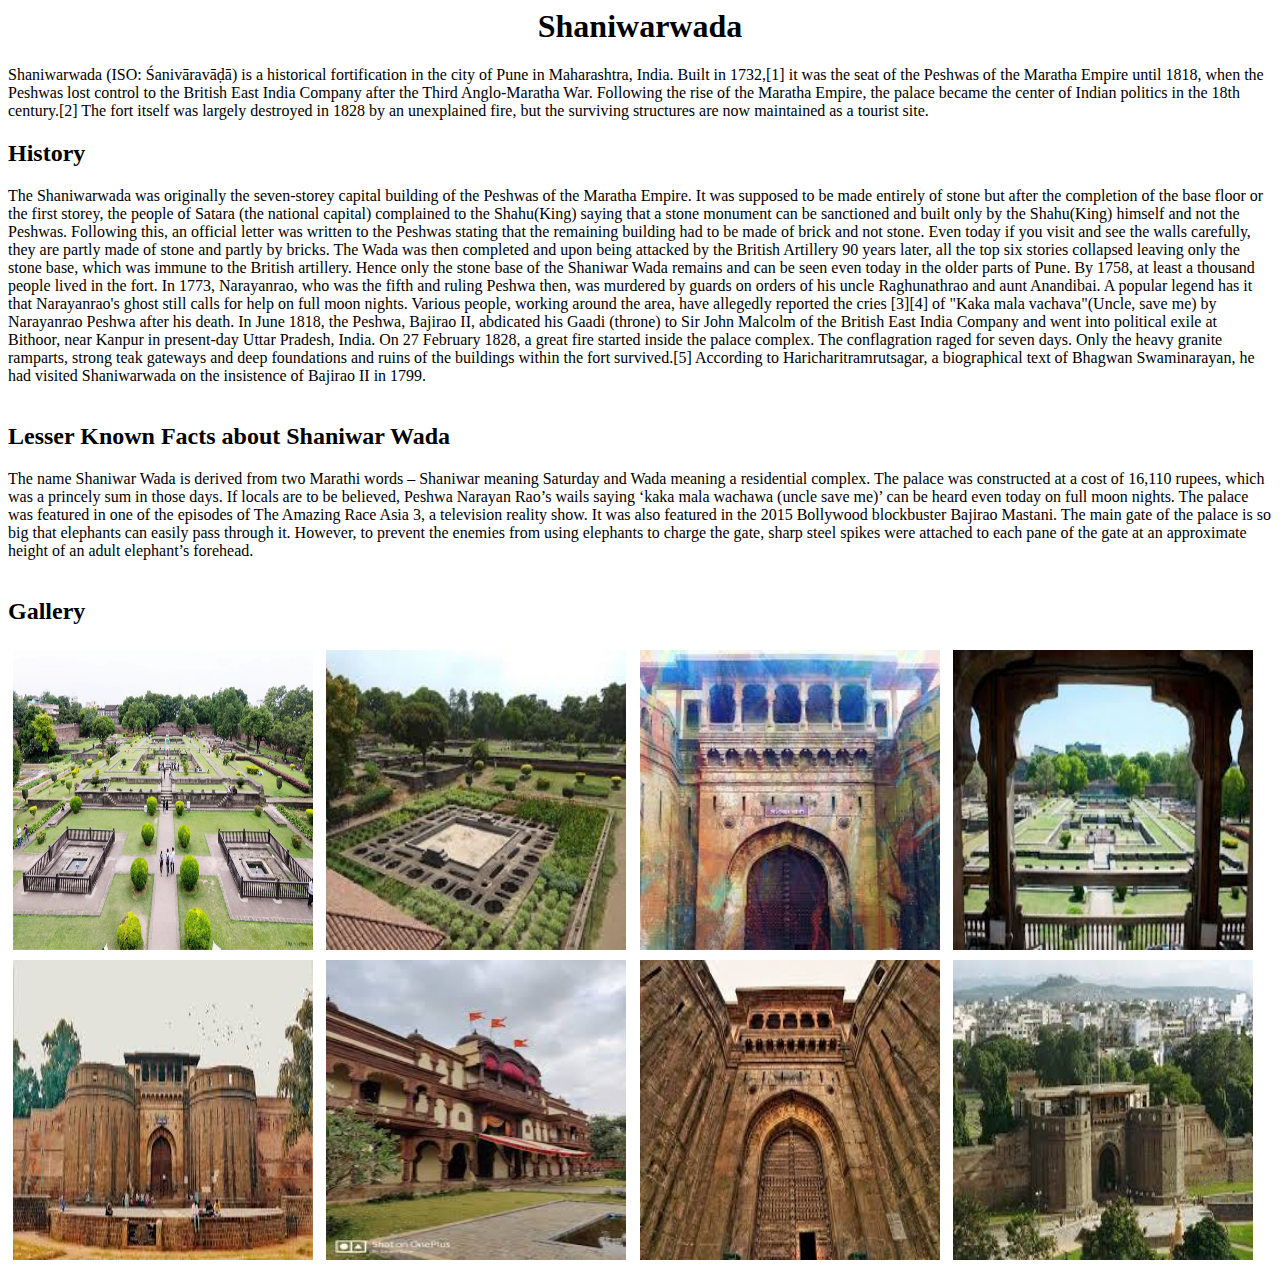
<file: shaniwarwada.html>
<html>
<head>
<title>Shaniwarwada</title>
<style>

.column {
  float: left;
  width:24%;
  padding: 5px;
}
.row::after {
  content: "";
  clear: both;
  display: table;
}
.img-with-text {
    text-align: justify;
    width:400;
}

</style>
</head>
<body>
<center><h1>Shaniwarwada</h1></center>
Shaniwarwada (ISO: Śanivāravāḍā) is a historical fortification in the city of Pune in Maharashtra, India. Built in 1732,[1] it was the seat of the Peshwas of the Maratha Empire until 1818, when the Peshwas lost control to the British East India Company after the Third Anglo-Maratha War. Following the rise of the Maratha Empire, the palace became the center of Indian politics in the 18th century.[2]
The fort itself was largely destroyed in 1828 by an unexplained fire, but the surviving structures are now maintained as a tourist site.

<h2>History</h2>
The Shaniwarwada was originally the seven-storey capital building of the Peshwas of the Maratha Empire. It was supposed to be made entirely of stone but after the completion of the base floor or the first storey, the people of Satara (the national capital) complained to the Shahu(King) saying that a stone monument can be sanctioned and built only by the Shahu(King) himself and not the Peshwas. Following this, an official letter was written to the Peshwas stating that the remaining building had to be made of brick and not stone. Even today if you visit and see the walls carefully, they are partly made of stone and partly by bricks. The Wada was then completed and upon being attacked by the British Artillery 90 years later, all the top six stories collapsed leaving only the stone base, which was immune to the British artillery. Hence only the stone base of the Shaniwar Wada remains and can be seen even today in the older parts of Pune.
By 1758, at least a thousand people lived in the fort.
In 1773, Narayanrao, who was the fifth and ruling Peshwa then, was murdered by guards on orders of his uncle Raghunathrao and aunt Anandibai. A popular legend has it that Narayanrao's ghost still calls for help on full moon nights. Various people, working around the area, have allegedly reported the cries [3][4] of "Kaka mala vachava"(Uncle, save me) by Narayanrao Peshwa after his death.
In June 1818, the Peshwa, Bajirao II, abdicated his Gaadi (throne) to Sir John Malcolm of the British East India Company and went into political exile at Bithoor, near Kanpur in present-day Uttar Pradesh, India.
On 27 February 1828, a great fire started inside the palace complex. The conflagration raged for seven days. Only the heavy granite ramparts, strong teak gateways and deep foundations and ruins of the buildings within the fort survived.[5]
According to Haricharitramrutsagar, a biographical text of Bhagwan Swaminarayan, he had visited Shaniwarwada on the insistence of Bajirao II in 1799.
<br><br><h2>Lesser Known Facts about Shaniwar Wada</h2>
The name Shaniwar Wada is derived from two Marathi words – Shaniwar meaning Saturday and Wada meaning a residential complex.
The palace was constructed at a cost of 16,110 rupees, which was a princely sum in those days.
If locals are to be believed, Peshwa Narayan Rao’s wails saying ‘kaka mala wachawa (uncle save me)’ can be heard even today on full moon nights.
The palace was featured in one of the episodes of The Amazing Race Asia 3, a television reality show.
It was also featured in the 2015 Bollywood blockbuster Bajirao Mastani.
The main gate of the palace is so big that elephants can easily pass through it. However, to prevent the enemies from using elephants to charge the gate, sharp steel spikes were attached to each pane of the gate at an approximate height of an adult elephant’s forehead.
<br><br><h2>Gallery</h2>


<div class="row">
  <div class="column">
	<div class=""img-with-text>
	 <img src="s1.jpg" width="300" height="300">
	  
  </div>
  </div>
  
  <div class="column">
  <div class="img-with-text">
  <img src="s2.jpg" width="300" height="300">
	  
	 </div>
  </div>
  
  <div class="column">
  <div class=""img-with-text>
  <img src="s3.jpg" width="300" height="300">
	
	 </div>
  </div>
  
  <div class="column">
  <div class=""img-with-text>
  <img src="s4.jpg" width="300" height="300">
	 
	 </div>
  </div>
  <br><br>
  
  <div class="column">
  <div class=""img-with-text>
  <img src="s5.jpg" width="300" height="300">
	 
	 </div>
  </div>
  
  <div class="column">
  <div class=""img-with-text>
  <img src="s6.jpg" width="300" height="300">
	 
	 </div>
  </div>
  
  <div class="column">
  <div class=""img-with-text>
  <img src="s7.jpg" width="300" height="300">
	 
	 </div>
  </div>
  
  <div class="column">
  <div class=""img-with-text>
  <img src="s8.jpg" width="300" height="300">
	 
	 </div>
  </div>
  
  
  
  

</body>
</html>
</file>
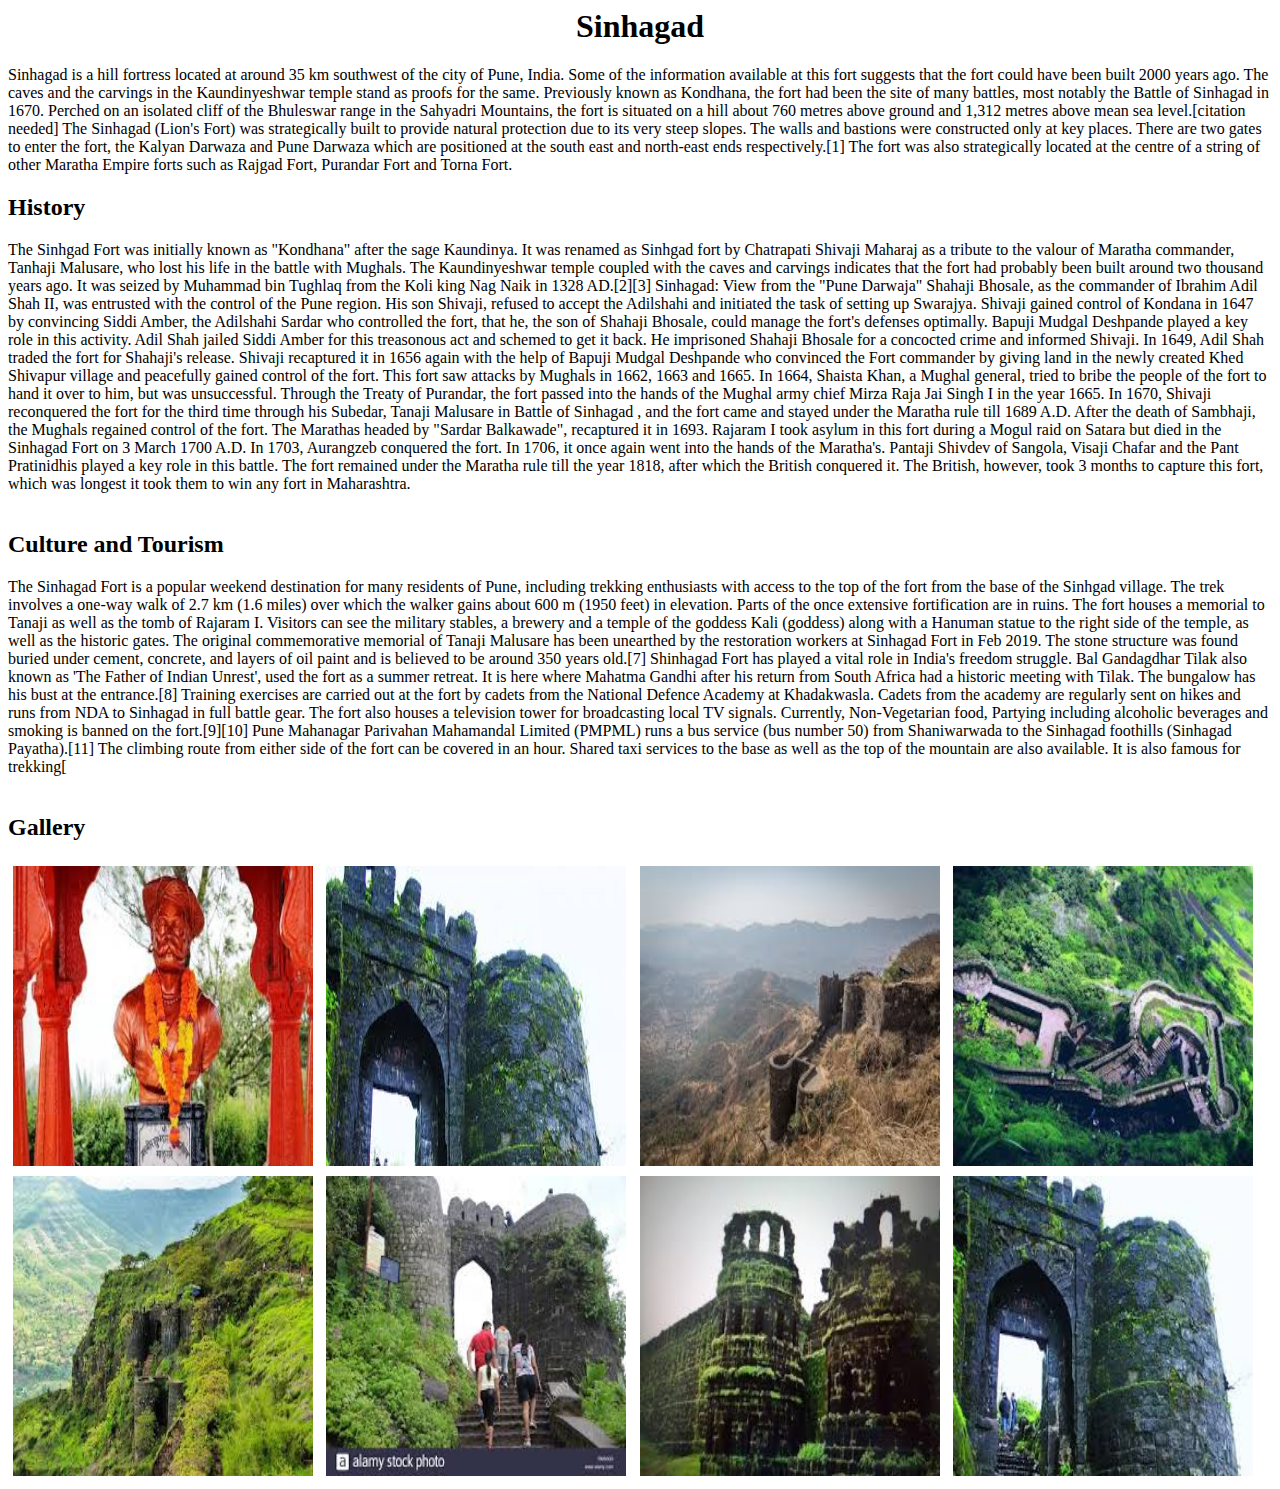
<file: sinhagad.html>
<html>
<head>
<title>Sinhagad</title>
<style>

.column {
  float: left;
  width:24%;
  padding: 5px;
}
.row::after {
  content: "";
  clear: both;
  display: table;
}
.img-with-text {
    text-align: justify;
    width:400;
}

</style>
</head>
<body>
<center><h1>Sinhagad</h1></center>
Sinhagad is a hill fortress located at around 35 km southwest of the city of Pune, India. Some of the information available at this fort suggests that the fort could have been built 2000 years ago. The caves and the carvings in the Kaundinyeshwar temple stand as proofs for the same.
Previously known as Kondhana, the fort had been the site of many battles, most notably the Battle of Sinhagad in 1670. Perched on an isolated cliff of the Bhuleswar range in the Sahyadri Mountains, the fort is situated on a hill about 760 metres above ground and 1,312 metres above mean sea level.[citation needed]
The Sinhagad (Lion's Fort) was strategically built to provide natural protection due to its very steep slopes. The walls and bastions were constructed only at key places. There are two gates to enter the fort, the Kalyan Darwaza and Pune Darwaza which are positioned at the south east and north-east ends respectively.[1] The fort was also strategically located at the centre of a string of other Maratha Empire forts such as Rajgad Fort, Purandar Fort and Torna Fort.
<h2>History</h2>
The Sinhgad Fort was initially known as "Kondhana" after the sage Kaundinya. It was renamed as Sinhgad fort by Chatrapati Shivaji Maharaj as a tribute to the valour of Maratha commander, Tanhaji Malusare, who lost his life in the battle with Mughals. The Kaundinyeshwar temple coupled with the caves and carvings indicates that the fort had probably been built around two thousand years ago. It was seized by Muhammad bin Tughlaq from the Koli king Nag Naik in 1328 AD.[2][3]
Sinhagad: View from the "Pune Darwaja"
Shahaji Bhosale, as the commander of Ibrahim Adil Shah II, was entrusted with the control of the Pune region. His son Shivaji, refused to accept the Adilshahi and initiated the task of setting up Swarajya. Shivaji gained control of Kondana in 1647 by convincing Siddi Amber, the Adilshahi Sardar who controlled the fort, that he, the son of Shahaji Bhosale, could manage the fort's defenses optimally. Bapuji Mudgal Deshpande played a key role in this activity. Adil Shah jailed Siddi Amber for this treasonous act and schemed to get it back. He imprisoned Shahaji Bhosale for a concocted crime and informed Shivaji. In 1649, Adil Shah traded the fort for Shahaji's release. Shivaji recaptured it in 1656 again with the help of Bapuji Mudgal Deshpande who convinced the Fort commander by giving land in the newly created Khed Shivapur village and peacefully gained control of the fort.
This fort saw attacks by Mughals in 1662, 1663 and 1665. In 1664, Shaista Khan, a Mughal general, tried to bribe the people of the fort to hand it over to him, but was unsuccessful.
Through the Treaty of Purandar, the fort passed into the hands of the Mughal army chief Mirza Raja Jai Singh I in the year 1665.
In 1670, Shivaji reconquered the fort for the third time through his Subedar, Tanaji Malusare in Battle of Sinhagad , and the fort came and stayed under the Maratha rule till 1689 A.D.
After the death of Sambhaji, the Mughals regained control of the fort. The Marathas headed by "Sardar Balkawade", recaptured it in 1693. Rajaram I took asylum in this fort during a Mogul raid on Satara but died in the Sinhagad Fort on 3 March 1700 A.D.
In 1703, Aurangzeb conquered the fort. In 1706, it once again went into the hands of the Maratha's. Pantaji Shivdev of Sangola, Visaji Chafar and the Pant Pratinidhis played a key role in this battle. The fort remained under the Maratha rule till the year 1818, after which the British conquered it. The British, however, took 3 months to capture this fort, which was longest it took them to win any fort in Maharashtra.
<br><br><h2> Culture and Tourism</h2>
The Sinhagad Fort is a popular weekend destination for many residents of Pune, including trekking enthusiasts with access to the top of the fort from the base of the Sinhgad village. The trek involves a one-way walk of 2.7 km (1.6 miles) over which the walker gains about 600 m (1950 feet) in elevation.
Parts of the once extensive fortification are in ruins. The fort houses a memorial to Tanaji as well as the tomb of Rajaram I. Visitors can see the military stables, a brewery and a temple of the goddess Kali (goddess) along with a Hanuman statue to the right side of the temple, as well as the historic gates. The original commemorative memorial of Tanaji Malusare has been unearthed by the restoration workers at Sinhagad Fort in Feb 2019. The stone structure was found buried under cement, concrete, and layers of oil paint and is believed to be around 350 years old.[7]
Shinhagad Fort has played a vital role in India's freedom struggle. Bal Gandagdhar Tilak also known as 'The Father of Indian Unrest', used the fort as a summer retreat. It is here where Mahatma Gandhi after his return from South Africa had a historic meeting with Tilak. The bungalow has his bust at the entrance.[8]
Training exercises are carried out at the fort by cadets from the National Defence Academy at Khadakwasla. Cadets from the academy are regularly sent on hikes and runs from NDA to Sinhagad in full battle gear.
The fort also houses a television tower for broadcasting local TV signals. Currently, Non-Vegetarian food, Partying including alcoholic beverages and smoking is banned on the fort.[9][10]
Pune Mahanagar Parivahan Mahamandal Limited (PMPML) runs a bus service (bus number 50) from Shaniwarwada to the Sinhagad foothills (Sinhagad Payatha).[11] The climbing route from either side of the fort can be covered in an hour. Shared taxi services to the base as well as the top of the mountain are also available. It is also famous for trekking[
<br><br><h2>Gallery</h2>


<div class="row">
  <div class="column">
	<div class=""img-with-text>
	 <img src="n1.jpg" width="300" height="300">
	  
  </div>
  </div>
  
  <div class="column">
  <div class="img-with-text">
  <img src="n2.jpg" width="300" height="300">
	  
	 </div>
  </div>
  
  <div class="column">
  <div class=""img-with-text>
  <img src="n3.jpg" width="300" height="300">
	
	 </div>
  </div>
  
  <div class="column">
  <div class=""img-with-text>
  <img src="n4.jpg" width="300" height="300">
	 
	 </div>
  </div>
  <br><br>
  
  <div class="column">
  <div class=""img-with-text>
  <img src="n5.jpg" width="300" height="300">
	 
	 </div>
  </div>
  
  <div class="column">
  <div class=""img-with-text>
  <img src="n6.jpg" width="300" height="300">
	 
	 </div>
  </div>
  
  <div class="column">
  <div class=""img-with-text>
  <img src="n7.jpg" width="300" height="300">
	 
	 </div>
  </div>
  
  <div class="column">
  <div class=""img-with-text>
  <img src="n8.jpg" width="300" height="300">
	 
	 </div>
  </div>
  
  
  
  

</body>
</html>
</file>
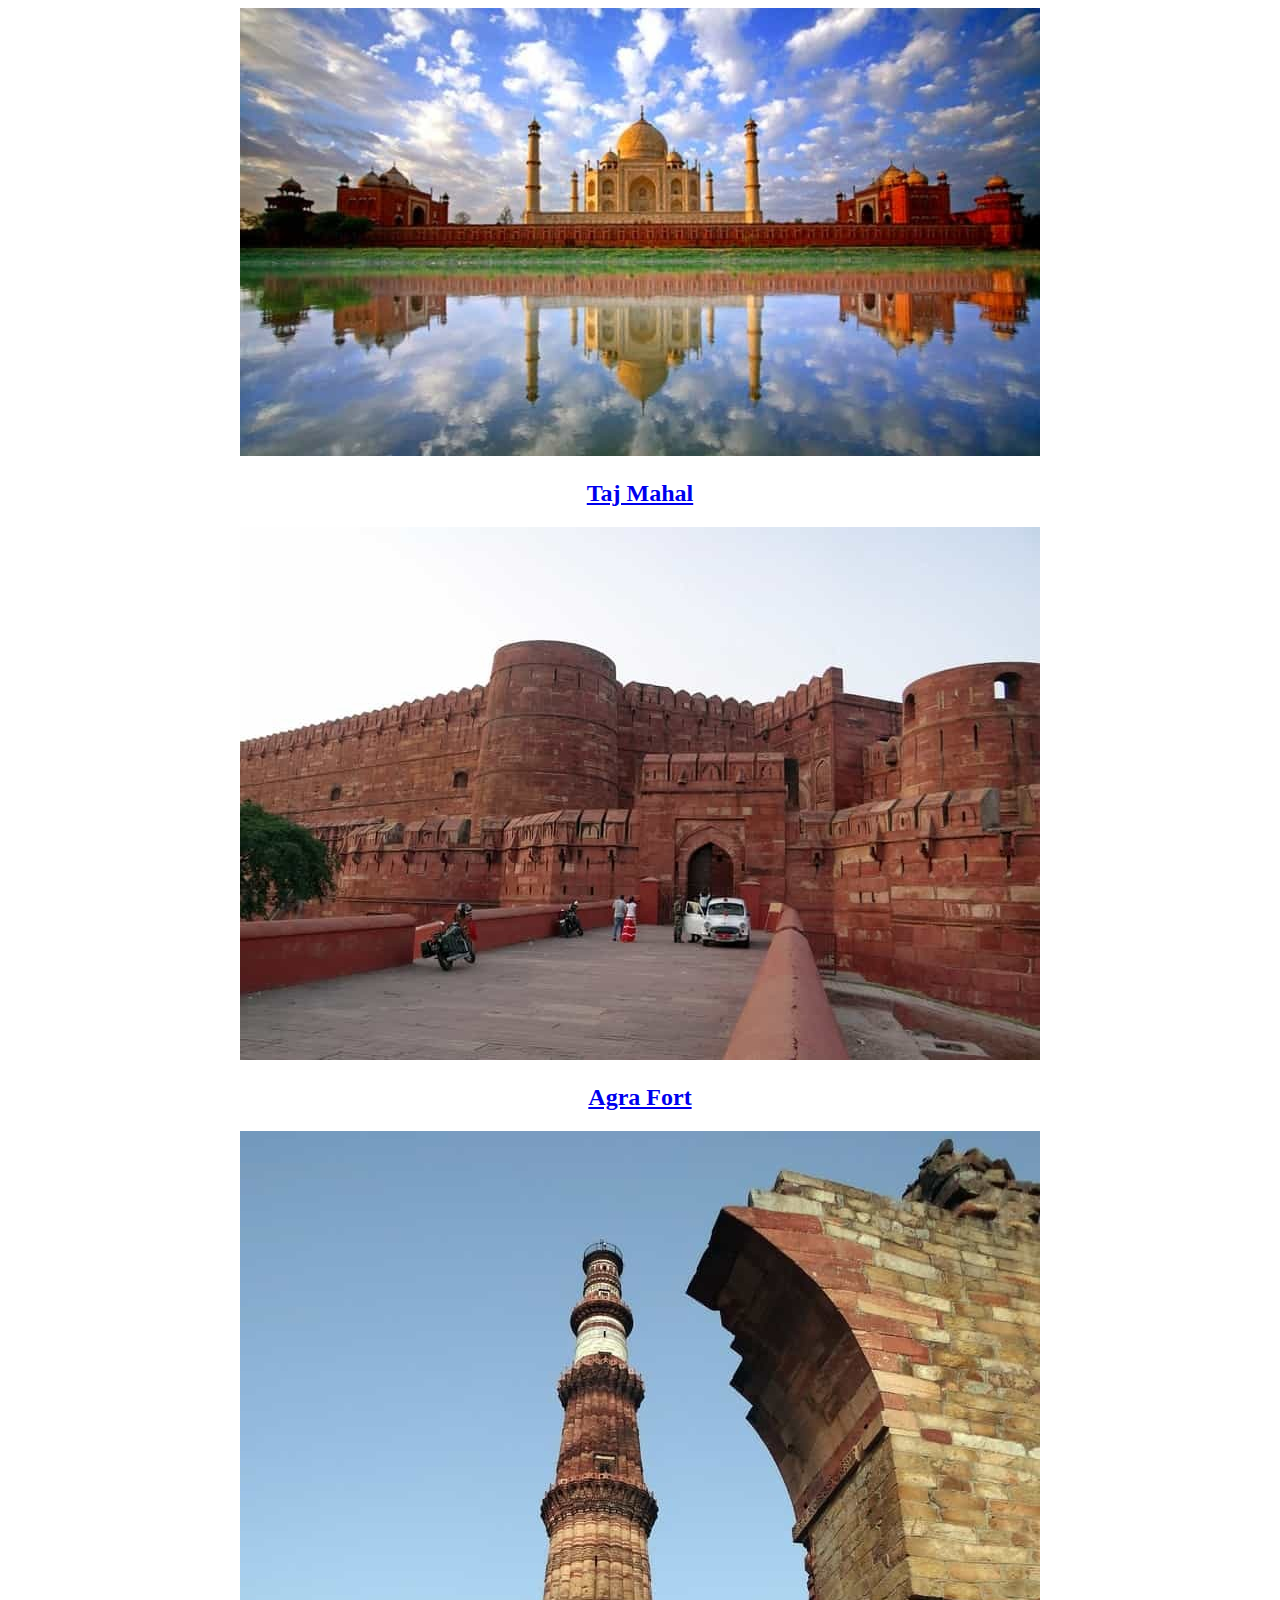
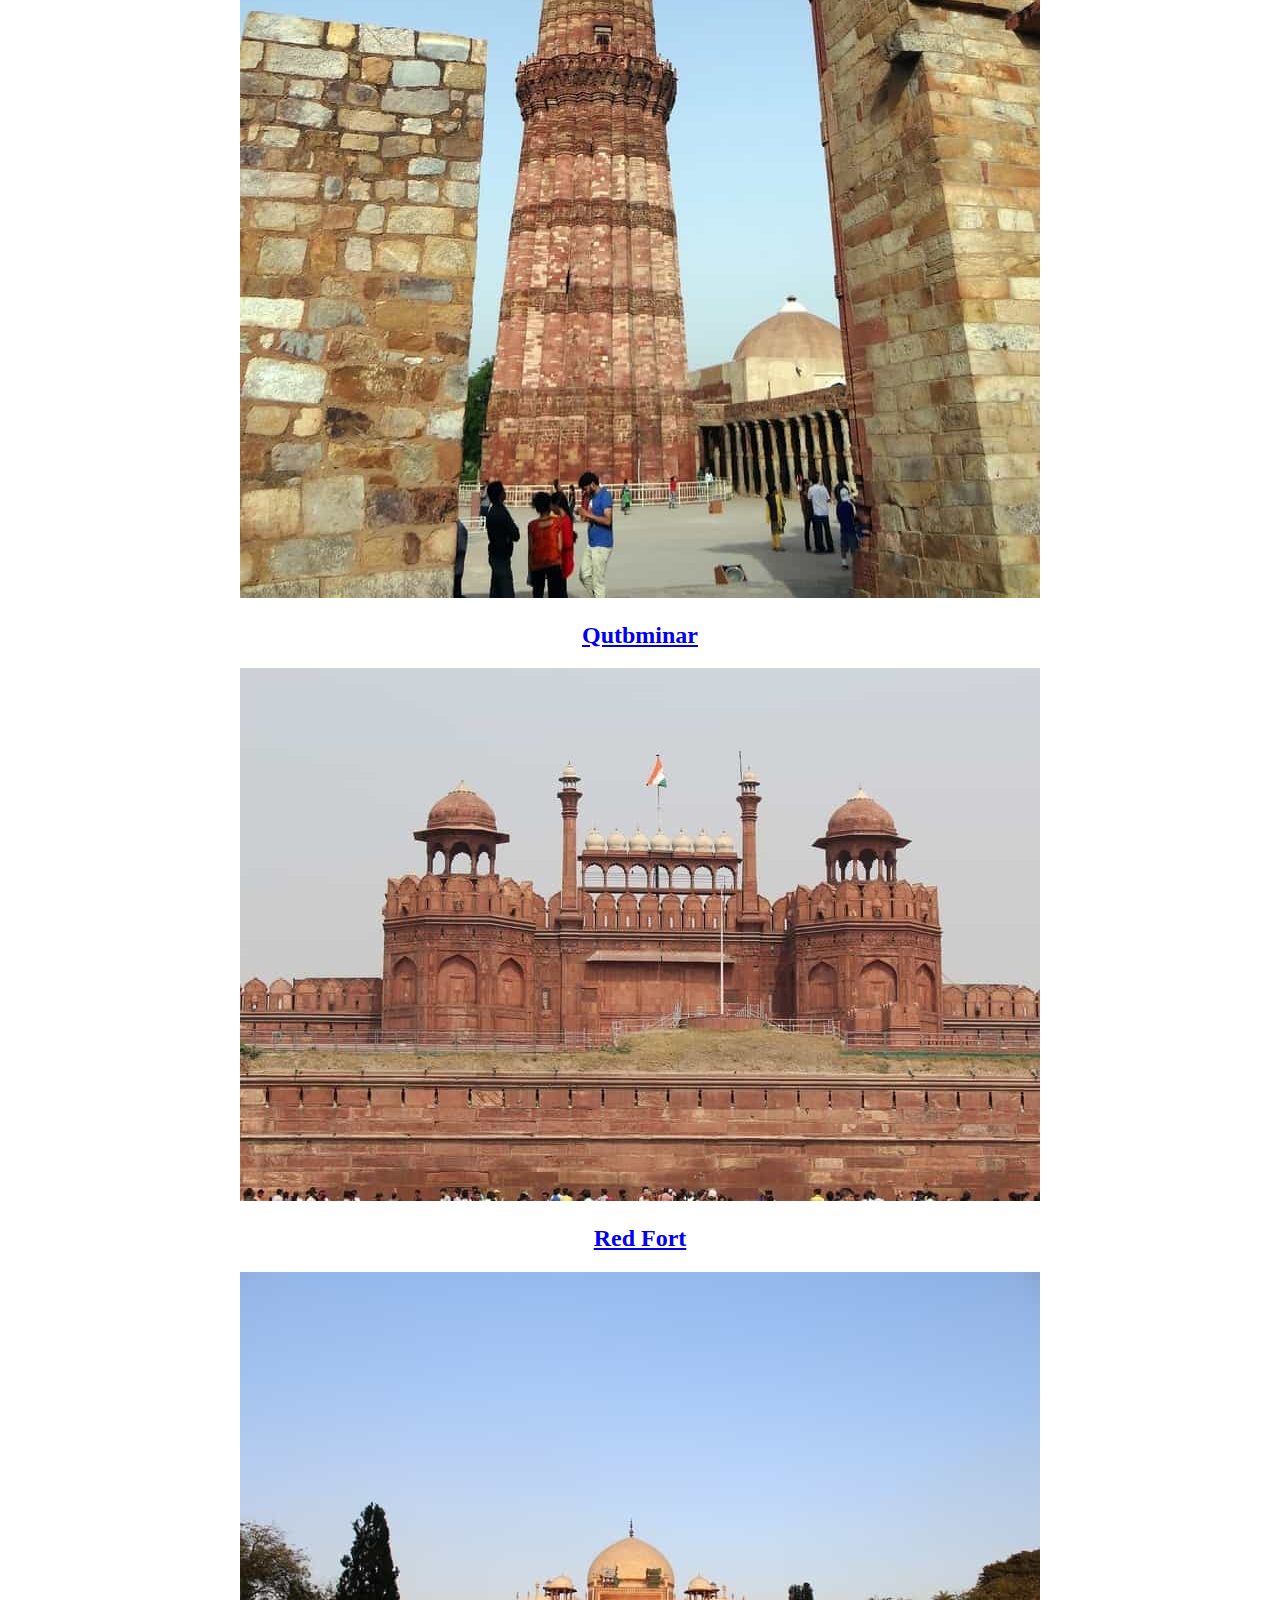
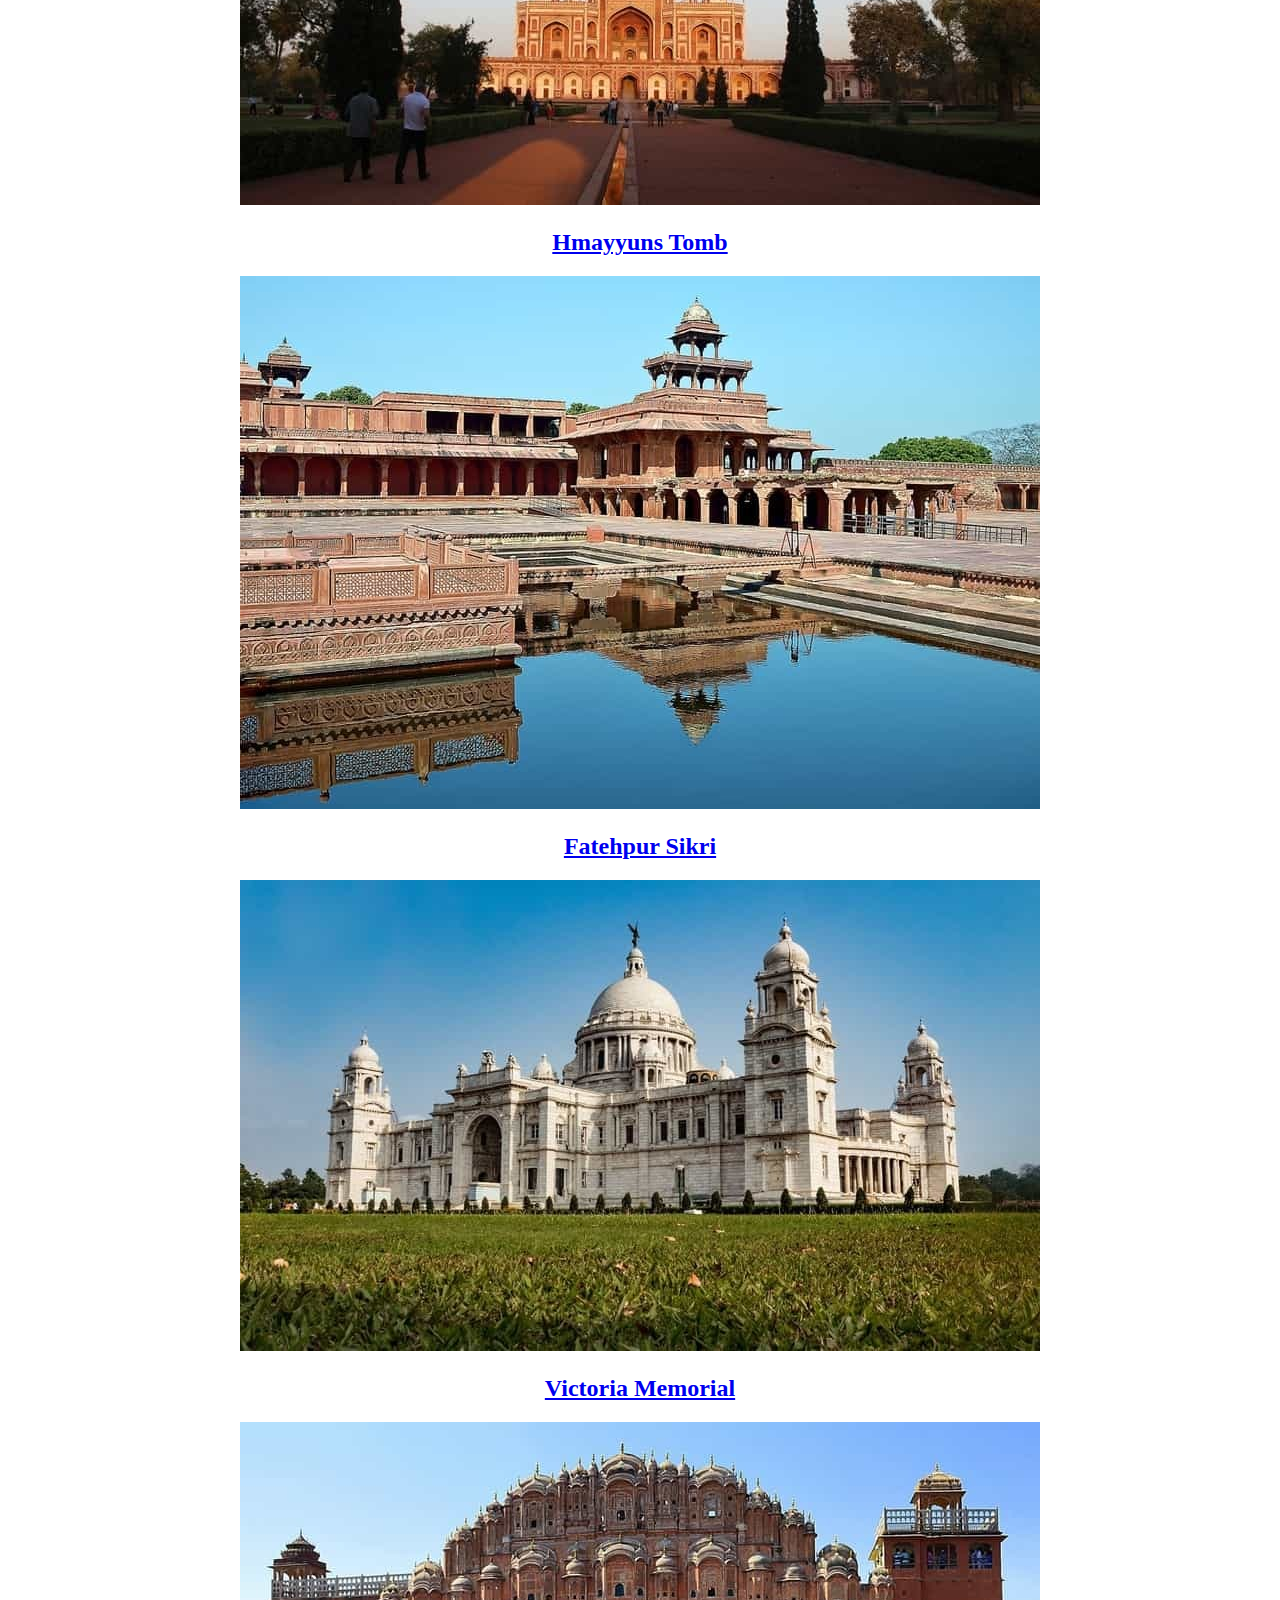
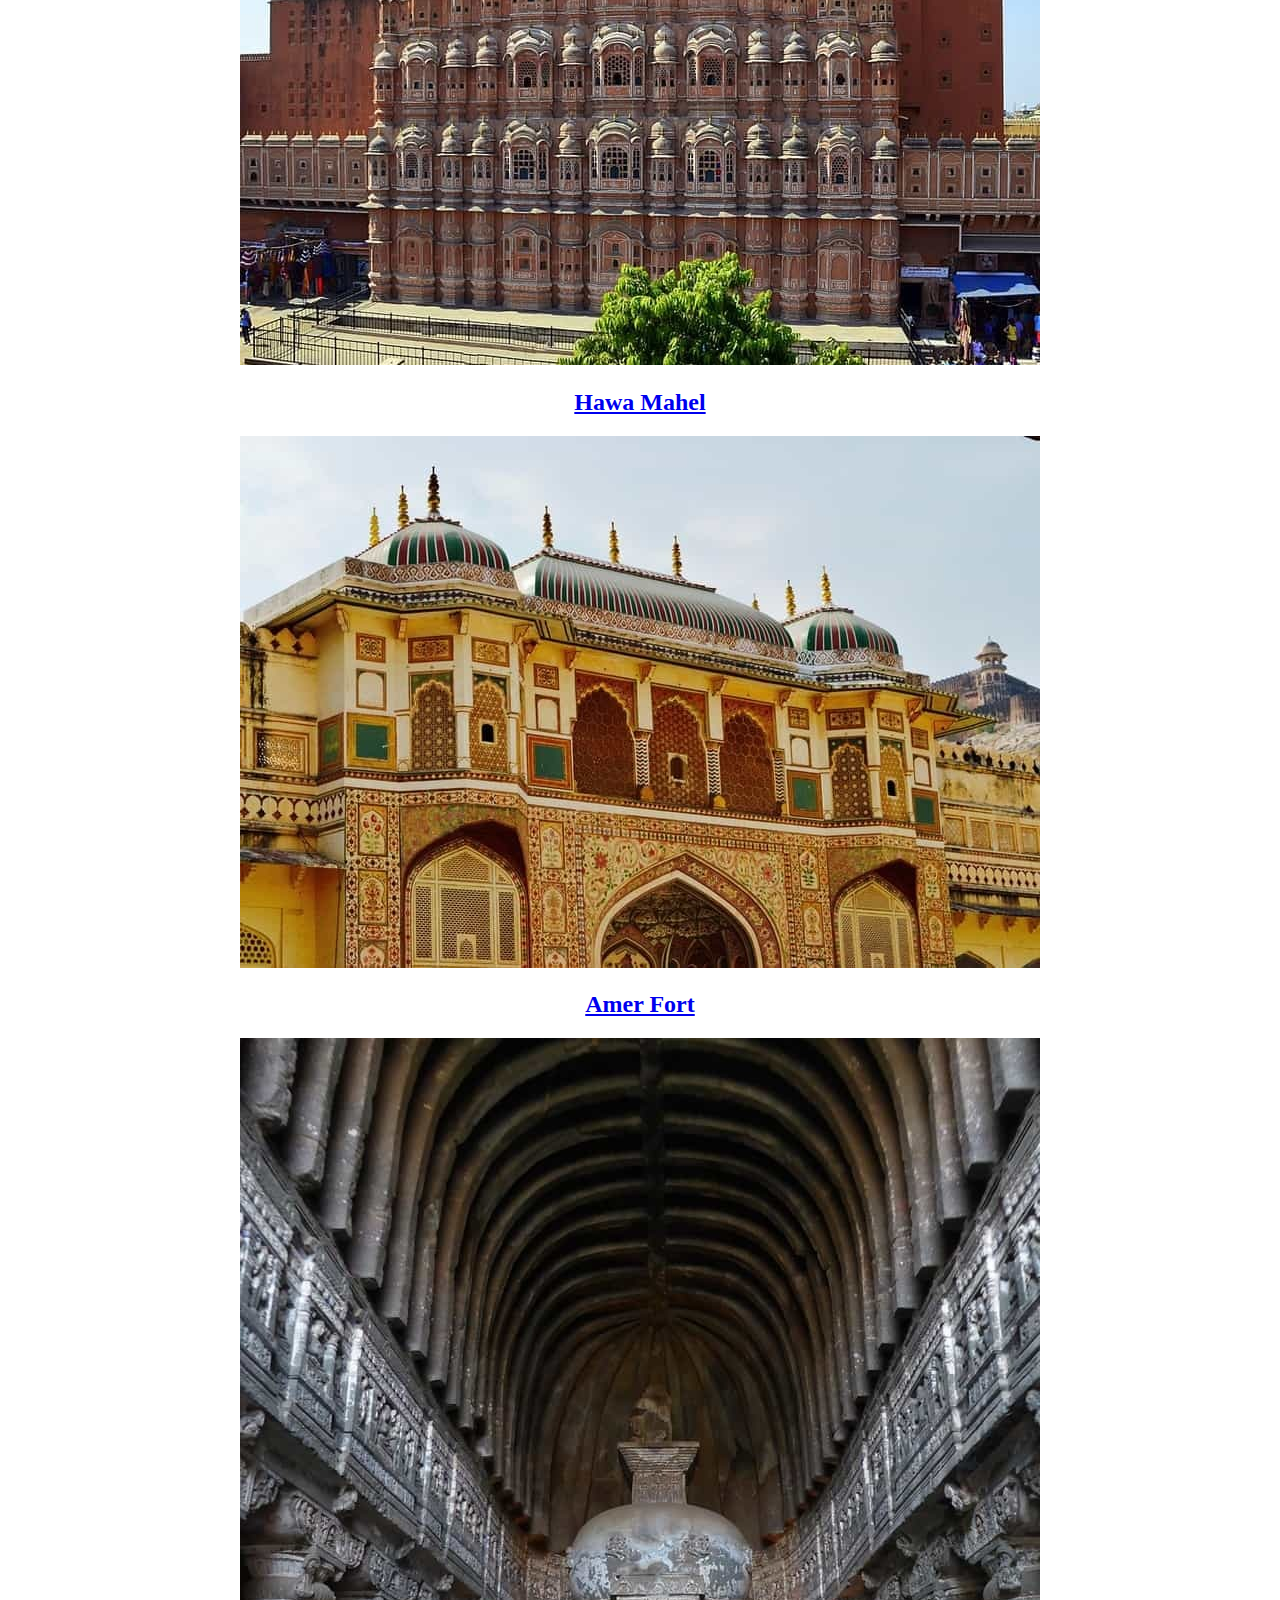
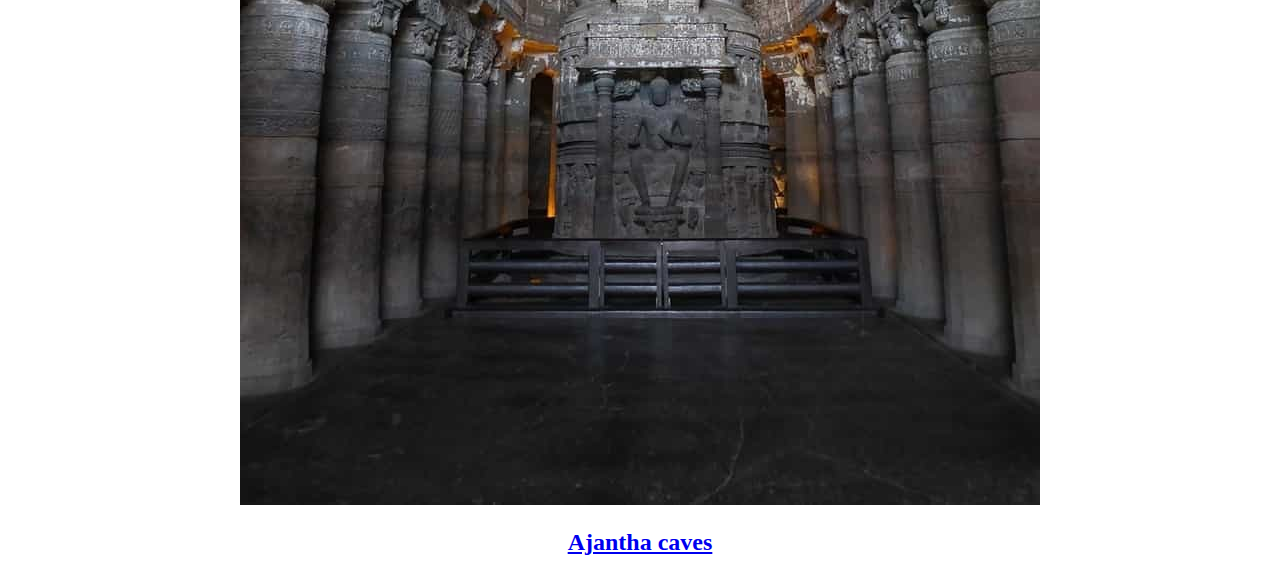
<file: taj.html>
<html>
<head>
<title>page2</title>
</head>
<body>
<center>
<img src="img1.jpg">
 <a  href="https://en.wikiquote.org/wiki/Taj_Mahal" ><br><h2>Taj Mahal</h2></a>
 
<img src="img2.jpg">
<a  href="https://en.wikipedia.org/wiki/Agra_Fort" ><br><h2>Agra Fort</h2></a>

<img src="im3.jpg">
<a  href="https://en.wikipedia.org/wiki/Qutb_Minar" ><br><h2>Qutbminar</h2></a>

<img src="img4.jpg">
<a  href="https://en.wikipedia.org/wiki/Red_Fort" ><br><h2>Red Fort</h2></a>

<img src="img5.jpg">
<a  href="https://en.wikipedia.org/wiki/Humayun%27s_Tomb" ><br><h2>Hmayyuns Tomb</h2></a>

<img src="img6.jpg">
<a  href="https://en.wikipedia.org/wiki/Fatehpur_Sikri" ><br><h2>Fatehpur Sikri</h2></a>

<img src="img7.jpg">
<a  href="https://en.wikipedia.org/wiki/Victoria_Memorial,_Kolkata" ><br><h2>Victoria Memorial</h2></a>

<img src="img8.jpg">
<a  href="https://en.wikipedia.org/wiki/Hawa_Mahal" ><br><h2>Hawa Mahel</h2></a>

<img src="img9.jpg">
<a  href="https://en.wikipedia.org/wiki/Amer_Fort" ><br><h2>Amer Fort</h2></a>

<img src="img10.jpg">
<a  href="https://en.wikipedia.org/wiki/Ajanta_Caves" ><br><h2>Ajantha caves</h2></a>

</center>
</body>
</html>
</file>
<file: css/style.css>
body,
html {
    width: 100%;
    height: 100%;
}

body{
    padding-top:100px;
}

body,
h1,
h2,
h3,
h4,
h5,
h6 {
    font-family: "Lato","Helvetica Neue",Helvetica,Arial,sans-serif;
    font-weight: 700;
}

#content{
    min-height: 600px;
}

#banner_image {
    padding-bottom: 50px;
    text-align: center;
    color: #f8f8f8;
    background: url(../img14.jpg) no-repeat center center;
    background-size: cover;
}

#banner_content {
    position: relative;
    padding-top: 6%;
    padding-bottom: 6%;
    margin-top: 12%;
    margin-bottom: 12%;
    background-color: rgba(0, 0, 0, 0.7);
    max-width: 660px;
}

#item_list {
    padding-top: 50px;
}

/*This code ensures that when we navigate to a particular section of a page, the section does not get lost behind the header*/
#cameras:before, #watches:before, #shirts:before{
    display: block; 
    content: " "; 
    margin-top: -85px; 
    height: 85px; 
    visibility: hidden;
}


#login-panel .panel-footer{
    font-weight:normal;
}

footer {
    padding: 10px 0;
    background-color: #101010;
    color:#9d9d9d;
    bottom: 0;
    width: 100%;
}

.red{
    color:red;
}

#settings-container{
    margin-bottom:10px;
}

.navbar-brand{
    font-size:20px;
}

@media(max-width:768px) {
    #banner_content {
        padding-bottom: 15%;
    }
    footer{
        text-align:left;
    }
}

.remove_item_link{
    color:#0000ff;
}
#bg{
	background-color :black;
}
</file>
